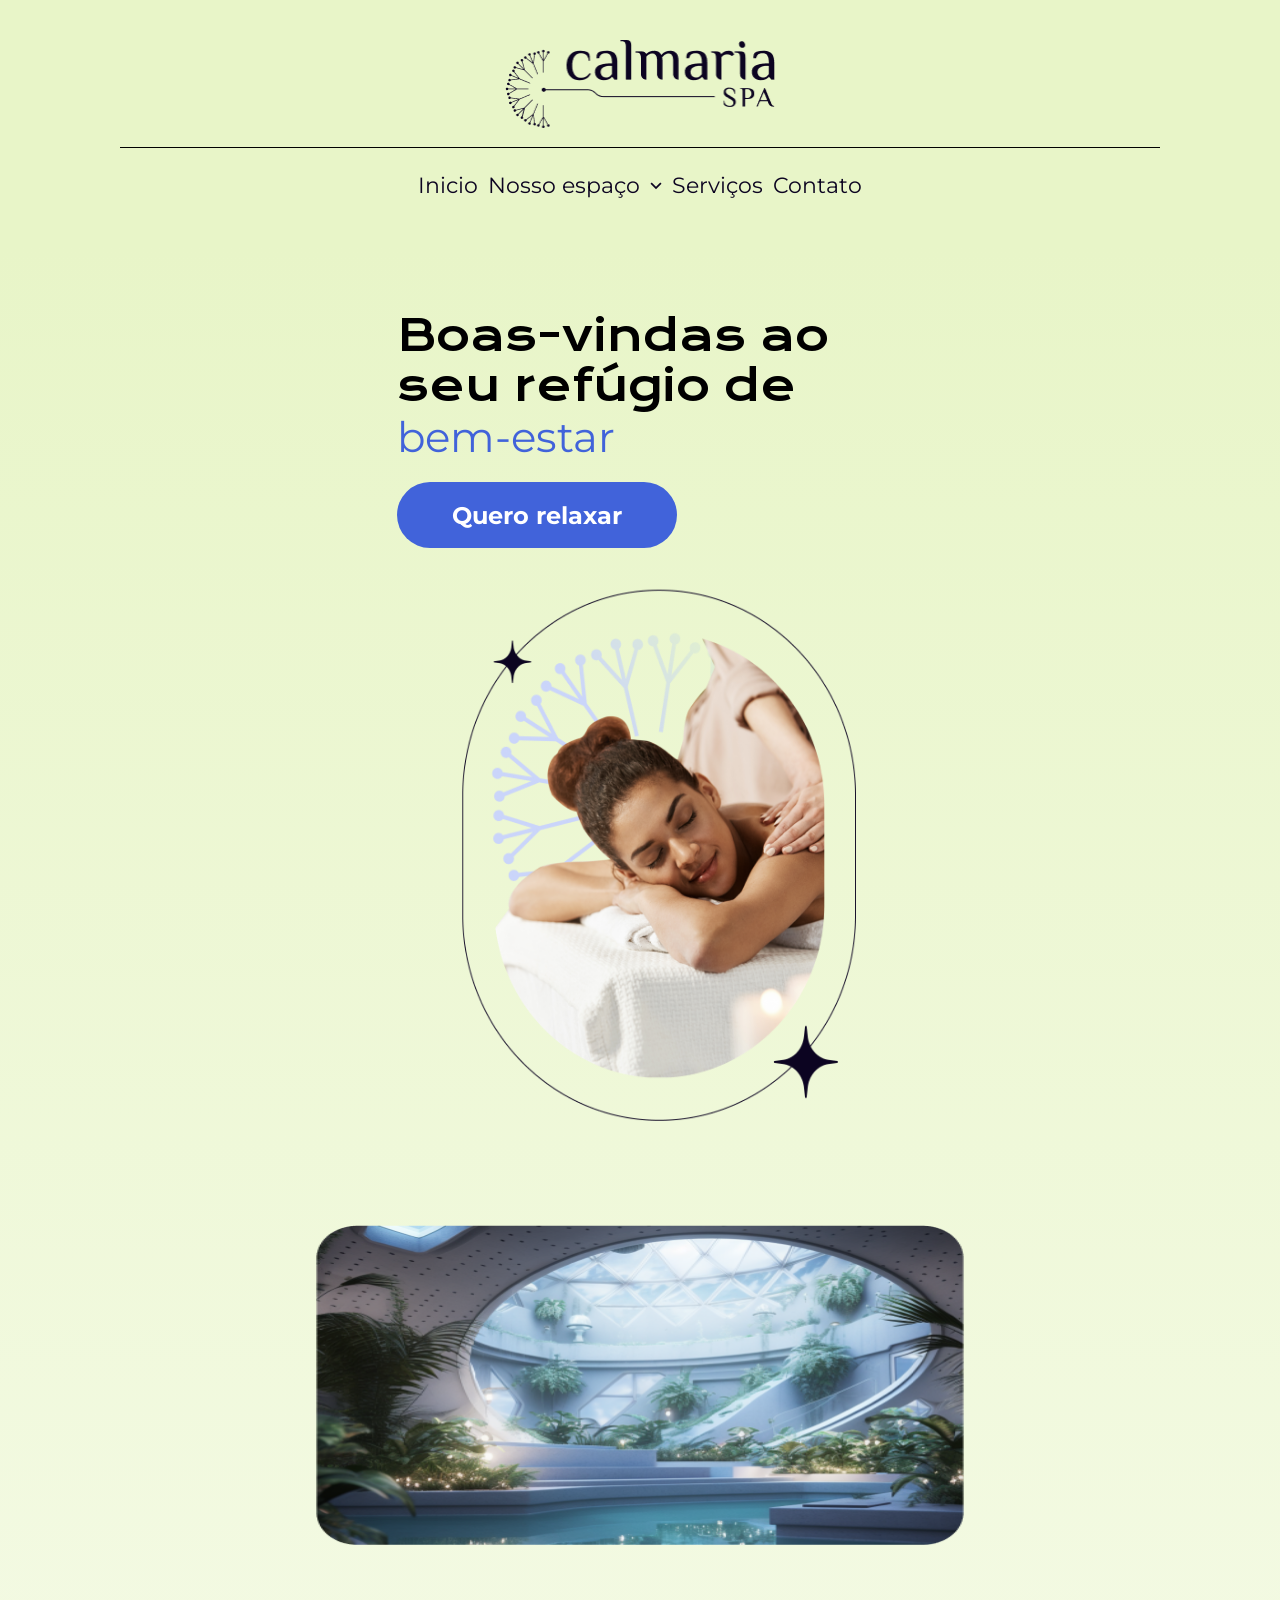
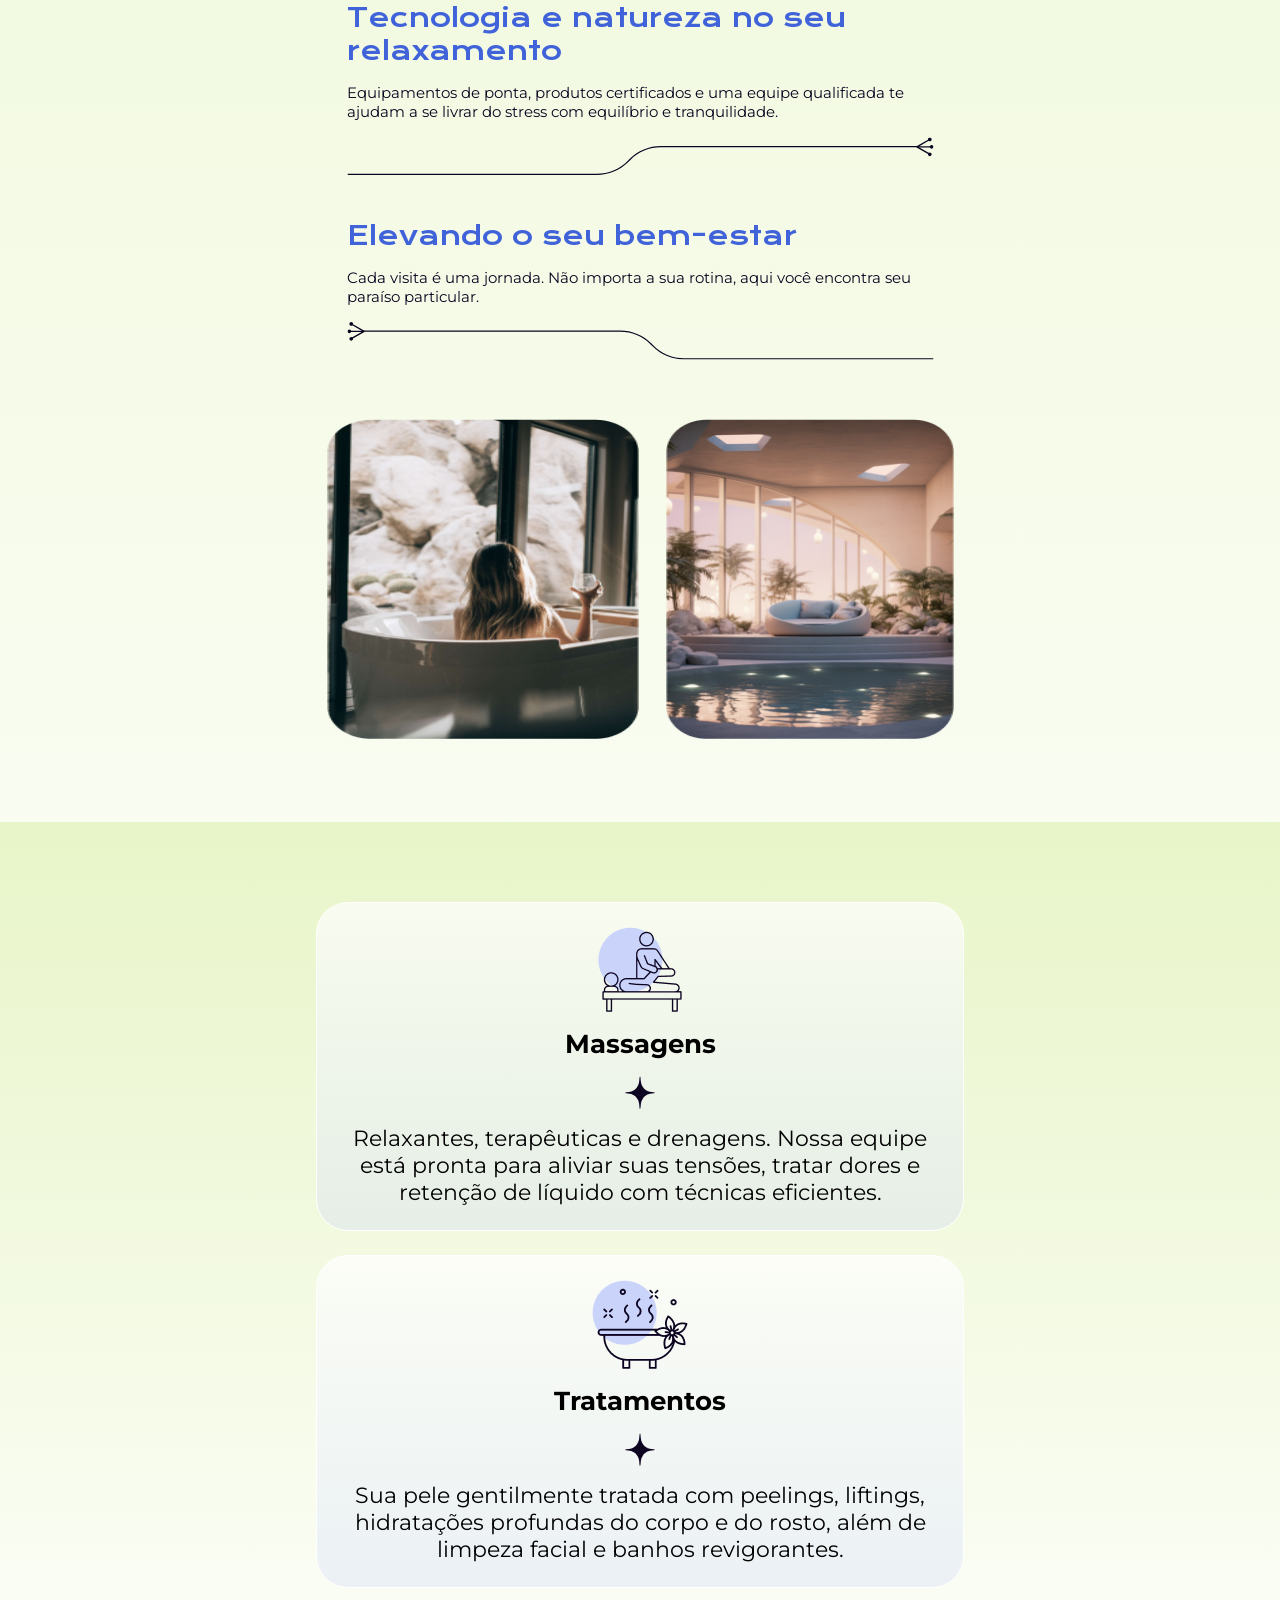
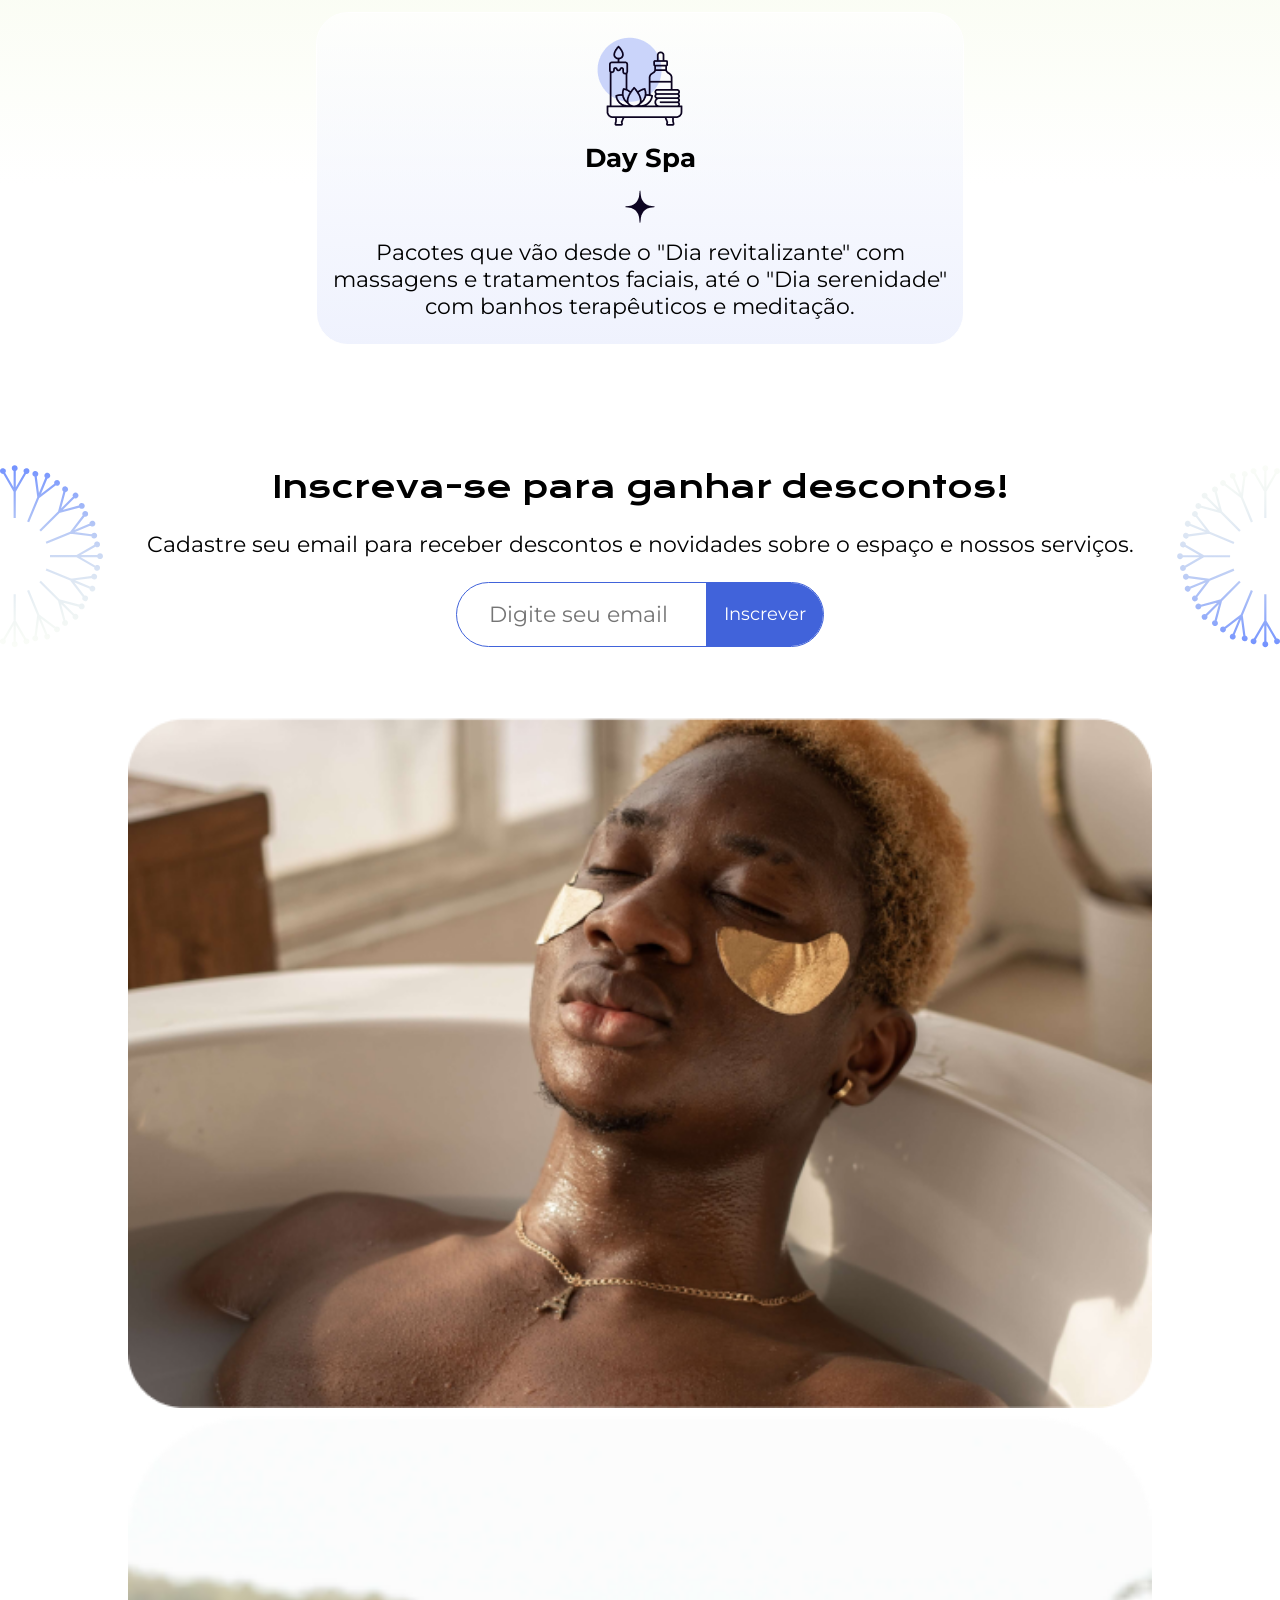
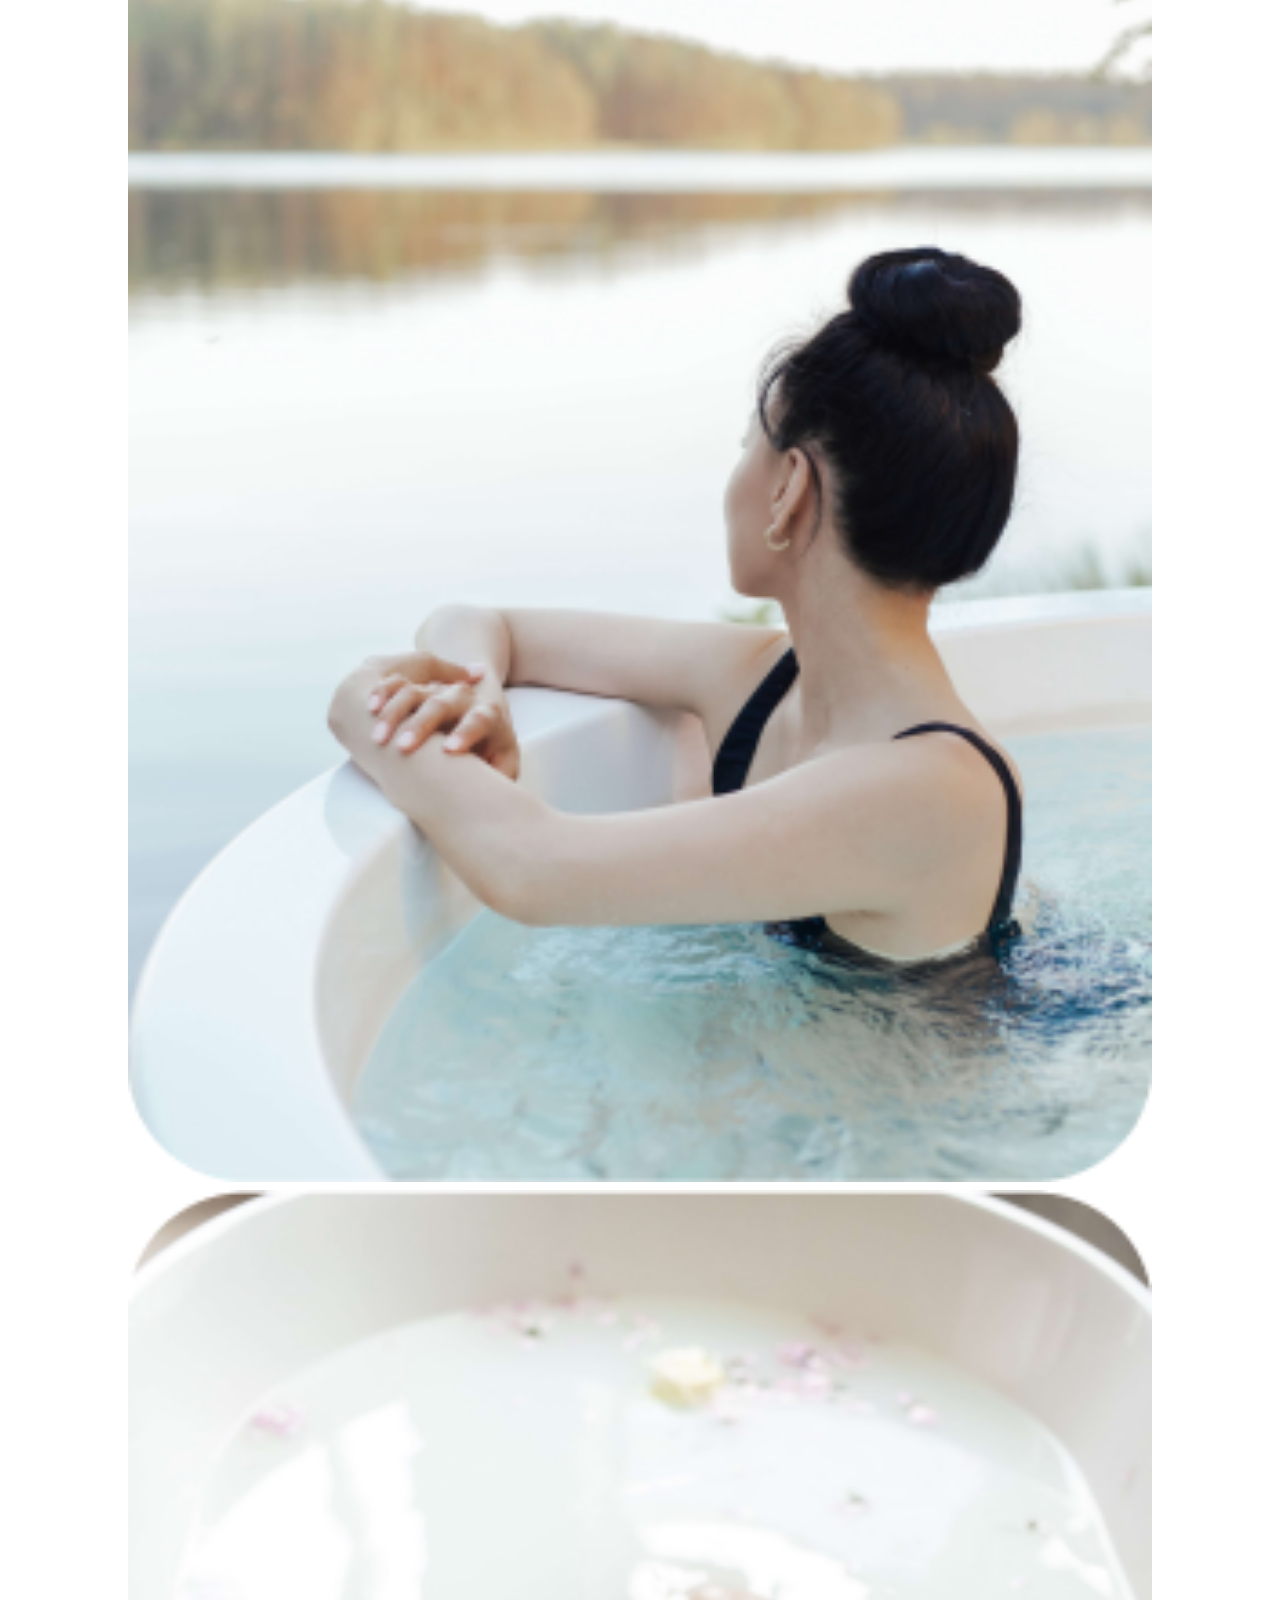
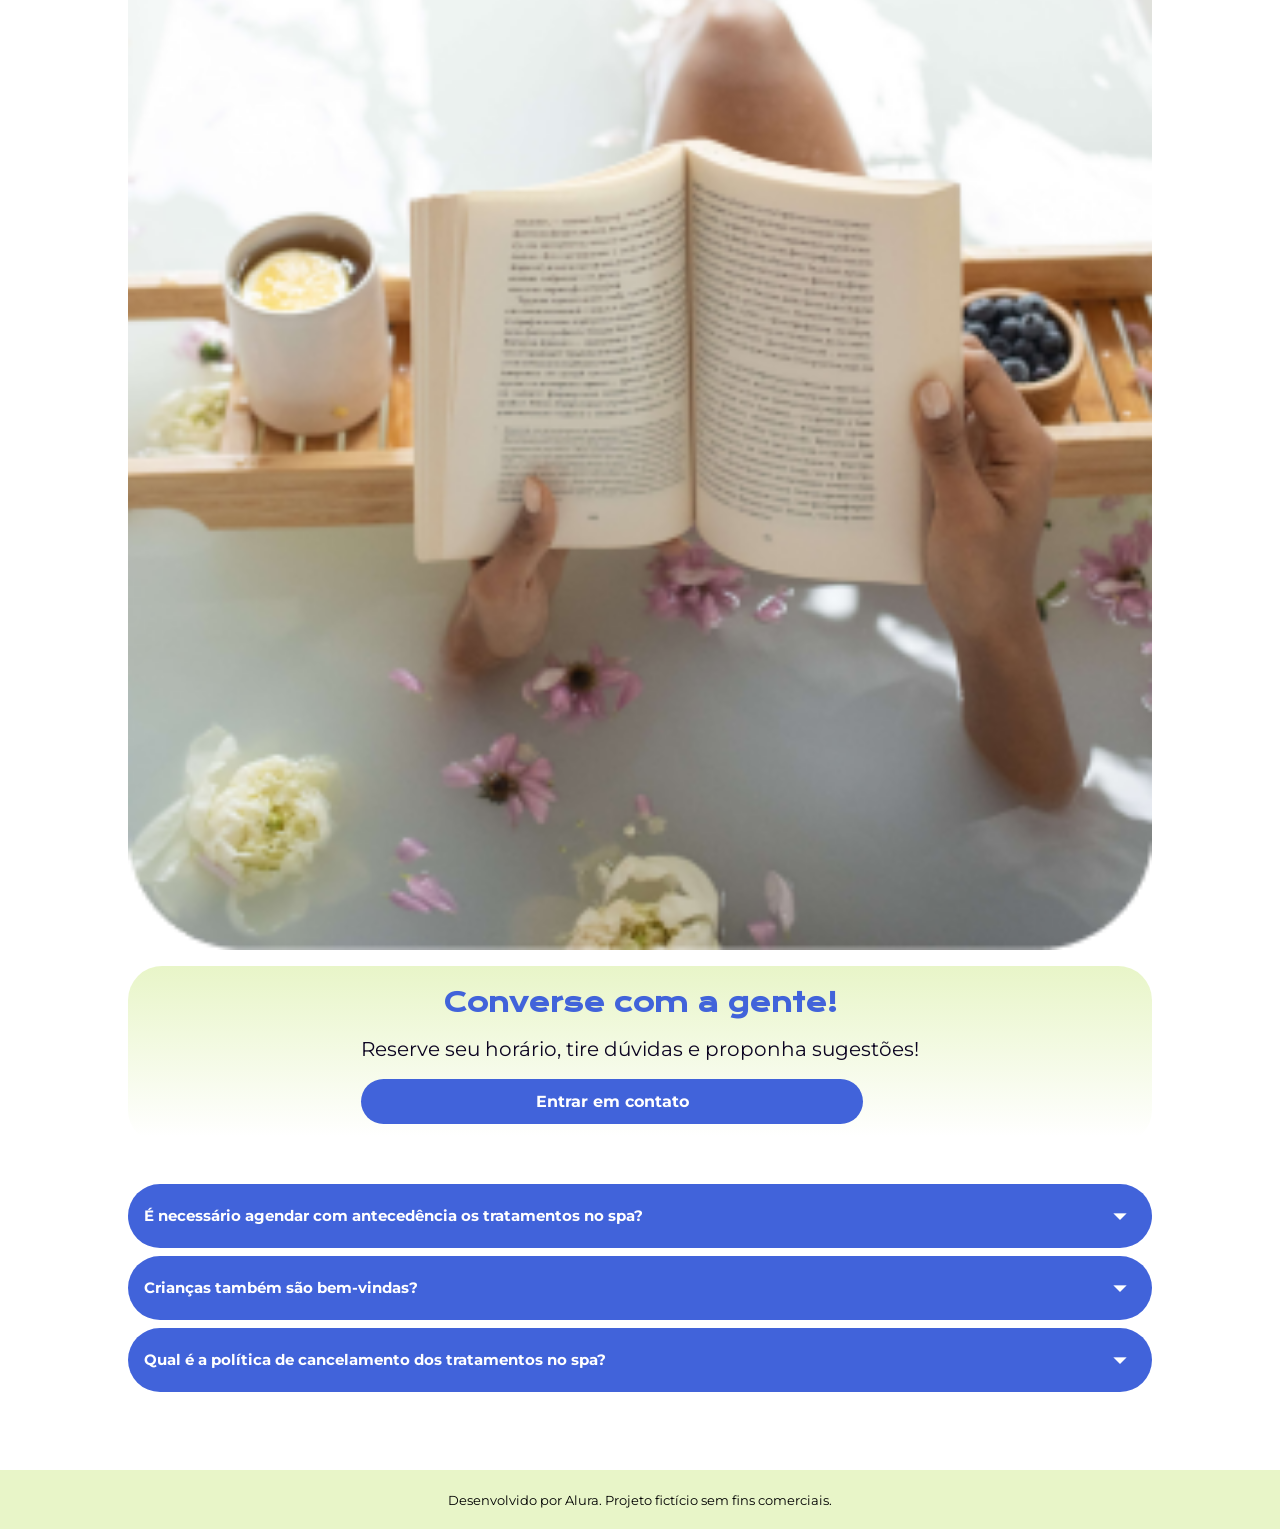
<file: 03-acessibilidade-web-manipulando-wai-aria/index.html>
<!DOCTYPE html>
<html lang="pt-br">
  <head>
    <meta charset="UTF-8" />
    <meta name="viewport" content="width=device-width, initial-scale=1.0" />
    <link rel="preconnect" href="https://fonts.googleapis.com" />
    <link rel="preconnect" href="https://fonts.gstatic.com" crossorigin />
    <link
      rel="stylesheet"
      href="https://fonts.googleapis.com/css2?family=Material+Symbols+Outlined:opsz,wght,FILL,GRAD@24,400,0,0"
    />
    <link rel="stylesheet" href="./styles/style.css" />
    <link rel="stylesheet" href="./styles/container--primeiro.css" />
    <link rel="stylesheet" href="./styles/container--secao.css" />
    <link rel="stylesheet" href="./styles/container--cards.css" />
    <link rel="stylesheet" href="./styles/container--inscricao.css" />
    <link rel="stylesheet" href="./styles//container--contato.css" />
    <link rel="shortcut icon" href="./assets/Desktop/Favicon.svg" type="image/x-icon" />
    <link
      href="https://fonts.googleapis.com/css2?family=Krona+One&family=Montserrat:wght@400;600&family=Open+Sans:wght@400;700&display=swap"
      rel="stylesheet"
    />
    <title>Calmaria Spa</title>
  </head>

  <body>
    <header class="cabecalho">
      <nav class="cabecalho__nav">
        <a href="#" aria-label="Boas vindas ao Calmaria Spa">
          <img class="cabecalho__nav--logo" src="./assets/logo.png" alt="Logo da Calmaria Spa" />
        </a>
        <span class="cabecalho__nav--line"></span>
        <ul class="cabecalho__nav--lista" aria-label="Menu principal">
          <li class="cabecalho__lista-item">
            <a href="/">Inicio</a>
          </li>
          <li class="cabecalho__lista-item">
            <!-- Adiciona aria-haspopup para indicar que este item tem um submenu -->
            <!-- Adiciona aria-expanded para indicar se o submenu está aberto ou fechado -->
            <a href="#" aria-haspopup="true" aria-expanded="false">Nosso espaço</a>
            <span class="material-symbols-outlined icone" aria-hidden="true">stat_minus_1</span>
            <!-- Submenu de primeiro nível -->
            <ul class="submenu">
              <li>
                <a href="/quem-somos.html">Nossa história</a>
              </li>
              <li><a href="#">Localização</a></li>
              <li><a href="#">Equipe</a></li>
            </ul>
          </li>
          <li class="cabecalho__lista-item">
            <a href="#">Serviços</a>
          </li>
          <li class="cabecalho__lista-item">
            <a href="#contato">Contato</a>
          </li>
        </ul>
      </nav>
    </header>

    <main class="container">
      <section class="container__primeiro">
        <div class="container__primeiro--texto">
          <h1>Boas-vindas ao seu refúgio de <span>bem-estar</span></h1>
          <button class="container__primeiro--texto-botao">Quero relaxar</button>
        </div>
        <img
          class="container__primeiro--imagem"
          src="./assets/home-image.png"
          alt="Mulher recebendo massagem deitada de bruços com a cabeça de lado sobre os braços cruzados e expressão de tranquilidade."
        />
      </section>

      <section class="container__secao">
        <article class="container__secao--conteudo">
          <img
            class="container__secao--conteudo--img1"
            src="./assets/espaco-1.png"
            alt="Piscina coberta com uma claraboia redonda, grande e rodeada com jardinagem."
          />
          <div class="container__secao--conteudo--textos">
            <h2 class="container__secao--conteudo--textos-titulo">
              Tecnologia e natureza no seu relaxamento
            </h2>
            <p class="container__secao--conteudo--textos-infos">
              Equipamentos de ponta, produtos certificados e uma equipe qualificada te ajudam a se
              livrar do stress com equilíbrio e tranquilidade.
            </p>
            <object
              aria-hidden="true"
              data="./assets/separador-direita.svg"
              type="image/svg+xml"
              tabindex="-1"
            ></object>
          </div>
        </article>
        <article class="container__secao--conteudo">
          <div class="container__secao--conteudo--textos">
            <h2 class="container__secao--conteudo--textos-titulo">Elevando o seu bem-estar</h2>
            <p class="container__secao--conteudo--textos-infos">
              Cada visita é uma jornada. Não importa a sua rotina, aqui você encontra seu paraíso
              particular.
            </p>
            <object
              aria-hidden="true"
              data="./assets/separador-esquerda.svg"
              type="image/svg+xml"
              tabindex="-1"
            ></object>
          </div>
          <div>
            <img
              class="container__secao--conteudo--img2"
              src="./assets/espaco-2.png"
              alt="Busto de uma mulher de costas em uma banheira de espumas segurando uma taça e de frente a uma porta de vidro com grandes pedras atrás."
            />
            <img
              class="container__secao--conteudo--img2"
              src="./assets/espaco-3.png"
              alt="Ambiente da Calmaria Spa com poltrona, plantas e uma piscina."
            />
          </div>
        </article>
      </section>

      <section class="container container__cards">
        <article class="container__cards--card">
          <img src="./assets/icon-massagem.png" alt="" />
          <h2 class="container__cards--card-title">Massagens</h2>
          <img src="./assets/soft-star.png" alt="" />
          <p class="container__cards--card-texto">
            Relaxantes, terapêuticas e drenagens. Nossa equipe está pronta para aliviar suas
            tensões, tratar dores e retenção de líquido com técnicas eficientes.
          </p>
        </article>
        <article class="container__cards--card">
          <img src="./assets/icon-tratamentos.png" alt="" />
          <h2 class="container__cards--card-title">Tratamentos</h2>
          <img src="./assets/soft-star.png" alt="" />
          <p class="container__cards--card-texto">
            Sua pele gentilmente tratada com peelings, liftings, hidratações profundas do corpo e do
            rosto, além de limpeza facial e banhos revigorantes.
          </p>
        </article>
        <article class="container__cards--card">
          <img src="./assets/icon-dias-especiais.png" alt="" />
          <h2 class="container__cards--card-title">Day Spa</h2>
          <img src="./assets/soft-star.png" alt="" />
          <p class="container__cards--card-texto">
            Pacotes que vão desde o "Dia revitalizante" com massagens e tratamentos faciais, até o
            "Dia serenidade" com banhos terapêuticos e meditação.
          </p>
        </article>
      </section>

      <section class="container__incricao">
        <img
          class="container__incricao--mobile"
          src="./assets/Mobile/Imagens/Mandala superior.svg"
          alt=""
        />
        <img
          class="container__incricao--tablet"
          src="./assets/Tablet/Imagens/Mandala esquerda.svg"
          alt=""
        />
        <div class="container__incricao--div">
          <h3 class="container__incricao--form-titulo">Inscreva-se para ganhar descontos!</h3>
          <p class="container__incricao--form-texto">
            Cadastre seu email para receber descontos e novidades sobre o espaço e nossos serviços.
          </p>
          <div class="container__incricao--form-input">
            <input placeholder="Digite seu email" aria-label="email" id="inscricao" type="email" />

            <button type="submit" onclick="alternarModal('ver-modal-inscrito', true)">
              Inscrever
            </button>
          </div>
        </div>
        <!-- Modal de formulário inscrito com sucesso -->
        <div
          id="ver-modal-inscrito"
          class="modal-enviado"
          role="dialog"
          aria-labelledby="cabecalho-titulo-modal-enviado"
          aria-modal="true"
        >
          <div class="conteudo-modal-enviado">
            <div class="cabecalho-modal-enviado">
              <h2 id="cabecalho-titulo-modal-enviado" class="cabecalho-titulo-modal-enviado">
                Você foi inscrito com sucesso!
              </h2>
              <img class="cabecalho-icone-modal-enviado" src="./assets/icon-enviado.png" alt="" />
              <!-- Botão para fechar a janela modal 'ver-modal-inscrito -->
              <button
                class="btn-fechar"
                onclick="alternarModal('ver-modal-inscrito', false)"
                tabindex="0"
                aria-label="Fechar formulário enviado"
              >
                Fechar
              </button>
            </div>
          </div>
        </div>

        <img
          class="container__incricao--mobile"
          src="./assets/Mobile/Imagens/Mandala Inferior.svg"
          alt=""
        />
        <img
          class="container__incricao--tablet"
          src="./assets/Tablet/Imagens/Mandala Direita.svg"
          alt=""
        />
      </section>
    </main>

    <!-- JavaScript -->
    <section id="contato" role="region" aria-label="Seção de Contato">
      <div class="imgs-contato">
        <img src="./assets/contato-img-1.png" alt="" />
        <img src="./assets/contato-img-2.png" alt="" />
        <img src="./assets/contato-img-3.png" alt="" />
      </div>

      <div class="textos">
        <h2 class="titulo">Converse com a gente!</h2>
        <p class="infos">Reserve seu horário, tire dúvidas e proponha sugestões!</p>
        <button
          class="btn-contato"
          onclick="alternarModal('ver-modal-contato', true)"
          aria-label="Clique para Entrar em contato"
        >
          Entrar em contato
        </button>
      </div>

      <!-- Modal -->
      <!-- Janela modal 'ver-modal-contato' -->
      <section
        id="ver-modal-contato"
        class="modal"
        role="dialog"
        aria-labelledby="cabecalho-titulo-modal"
        aria-modal="true"
      >
        <div class="conteudo-modal">
          <div class="cabecalho-modal">
            <h2 id="cabecalho-titulo-modal" class="cabecalho-titulo-modal">Preencha seus dados:</h2>
            <!-- Botão para fechar a janela modal 'ver-modal-contato' -->
            <button
              class="cabecalho-modal-fechar"
              onclick="alternarModal('ver-modal-contato', false)"
              aria-label="Botão para fechar o formulário"
              tabindex="0"
            >
              <span aria-hidden="true">×</span>
            </button>
          </div>

          <div class="inputs-modal">
            <p class="paragrafo-modal">
              Quer marcar horário, enviar críticas ou sugestões? Preencha os campos abaixo e deixe
              sua mensagem, que retornaremos em até 12h!
            </p>

            <label for="nome">Nome</label>
            <input
              type="text"
              name="nome"
              id="nome"
              required
              placeholder="Digite seu nome completo"
              aria-describedby="instrucoes-nome"
            />

            <label for="email">Email</label>
            <input
              type="email"
              name="email"
              id="email"
              required
              placeholder="Digite seu e-mail"
              aria-describedby="instrucoes-email"
            />

            <label for="telefone">Telefone</label>
            <input
              type="tel"
              name="telefone"
              id="telefone"
              required
              placeholder="(DDD) XXXXX-XXXX"
              aria-describedby="instrucoes-telefone"
            />

            <label for="mensagem">Mensagem</label>
            <textarea
              id="mensagem"
              name="mensagem"
              required
              placeholder="Escreva sua mensagem"
              aria-describedby="instrucoes-mensagem"
            ></textarea>

            <fieldset class="field-legend" aria-labelledby="tituloContato">
              <legend>Prefere contato por:</legend>
              <div class="inputs-modal-radio">
                <div>
                  <input
                    id="ligacao"
                    type="radio"
                    name="contato"
                    required
                    value="Ligação"
                    role="radio"
                    aria-labelledby="ligacao-label"
                  />
                  <label class="inputs-modal-label" id="ligacao-label" for="ligacao">Ligação</label>
                </div>
                <div>
                  <input
                    id="whatsapp"
                    type="radio"
                    name="contato"
                    required
                    value="Whatsapp"
                    role="radio"
                    aria-labelledby="whatsapp-label"
                  />
                  <label class="inputs-modal-label" id="whatsapp-label" for="whatsapp"
                    >WhatsApp</label
                  >
                </div>
                <div>
                  <input
                    id="email-contato"
                    type="radio"
                    name="contato"
                    required
                    value="Email"
                    role="radio"
                    aria-labelledby="email-contato-label"
                  />
                  <label class="inputs-modal-label" id="email-contato-label" for="email-contato"
                    >Email</label
                  >
                </div>
              </div>
            </fieldset>
          </div>

          <div class="rodape-modal">
            <!-- Botão para fechar a janela modal 'ver-modal-contato' -->
            <button
              class="btn-enviar"
              onclick="alternarModal('ver-modal-contato', false), alternarModal('ver-modal-enviado', true)"
              tabindex="0"
            >
              Enviar
            </button>
          </div>
        </div>
      </section>

      <!-- Modal de formulário enviado contato -->
      <section
        id="ver-modal-enviado"
        class="modal-enviado"
        role="dialog"
        aria-labelledby="cabecalho-titulo-modal-enviado"
        aria-modal="true"
      >
        <div class="conteudo-modal-enviado">
          <div class="cabecalho-modal-enviado">
            <h2 id="cabecalho-titulo-modal-enviado" class="cabecalho-titulo-modal-enviado">
              Mensagem enviada com sucesso!
            </h2>
            <img class="cabecalho-icone-modal-enviado" src="./assets/icon-enviado.png" alt="" />
            <!-- Botão para fechar a janela modal 'ver-modal-enviado' contato-->
            <button
              class="btn-fechar"
              onclick="alternarModal('ver-modal-enviado', false)"
              tabindex="0"
              aria-label="Fechar formulário enviado"
            >
              Fechar
            </button>
          </div>
        </div>
      </section>

      <!-- Acordeao -->
      <div class="acordeao">
        <div class="acordeao-item" id="item1">
          <button class="botao-acordeao" aria-expanded="false">
            É necessário agendar com antecedência os tratamentos no spa?
            <span class="material-symbols-outlined icone" aria-hidden="true">
              arrow_drop_down
            </span>
          </button>
          <div class="conteudo-acordeao" aria-hidden="true">
            <div>
              <p>
                Recomendamos agendar com antecedência para garantir horário, mas estamos abertos a
                atendimentos de última hora, sujeitos à disponibilidade de agenda.
              </p>
            </div>
          </div>
        </div>
        <div class="acordeao-item" id="item2">
          <button class="botao-acordeao" aria-expanded="false">
            Crianças também são bem-vindas?
            <span class="material-symbols-outlined icone" aria-hidden="true">
              arrow_drop_down
            </span>
          </button>
          <div class="conteudo-acordeao" aria-hidden="true">
            <div>
              <p>
                Embora a maioria dos tratamentos seja projetada para adultos, oferecemos opções
                adaptadas para crianças em alguns serviços. Certifique-se de verificar nossa oferta
                específica para os pequenos.
              </p>
            </div>
          </div>
        </div>
        <div class="acordeao-item" id="item3">
          <button class="botao-acordeao" aria-expanded="false">
            Qual é a política de cancelamento dos tratamentos no spa?
            <span class="material-symbols-outlined icone" aria-hidden="true">
              arrow_drop_down
            </span>
          </button>
          <div class="conteudo-acordeao" aria-hidden="true">
            <div>
              <p>
                Pedimos que nos avise com pelo menos 24 horas de antecedência para cancelamentos.
                Isso nos permite ajustar nossa programação e oferecer aos outros clientes a
                oportunidade de agendar nesse horário.
              </p>
            </div>
          </div>
        </div>
      </div>
    </section>

    <footer aria-hidden="true">
      <small>Desenvolvido por Alura. Projeto fictício sem fins comerciais.</small>
    </footer>
  </body>

  <script type="text/javascript" src="main.js"></script>
</html>
</file>
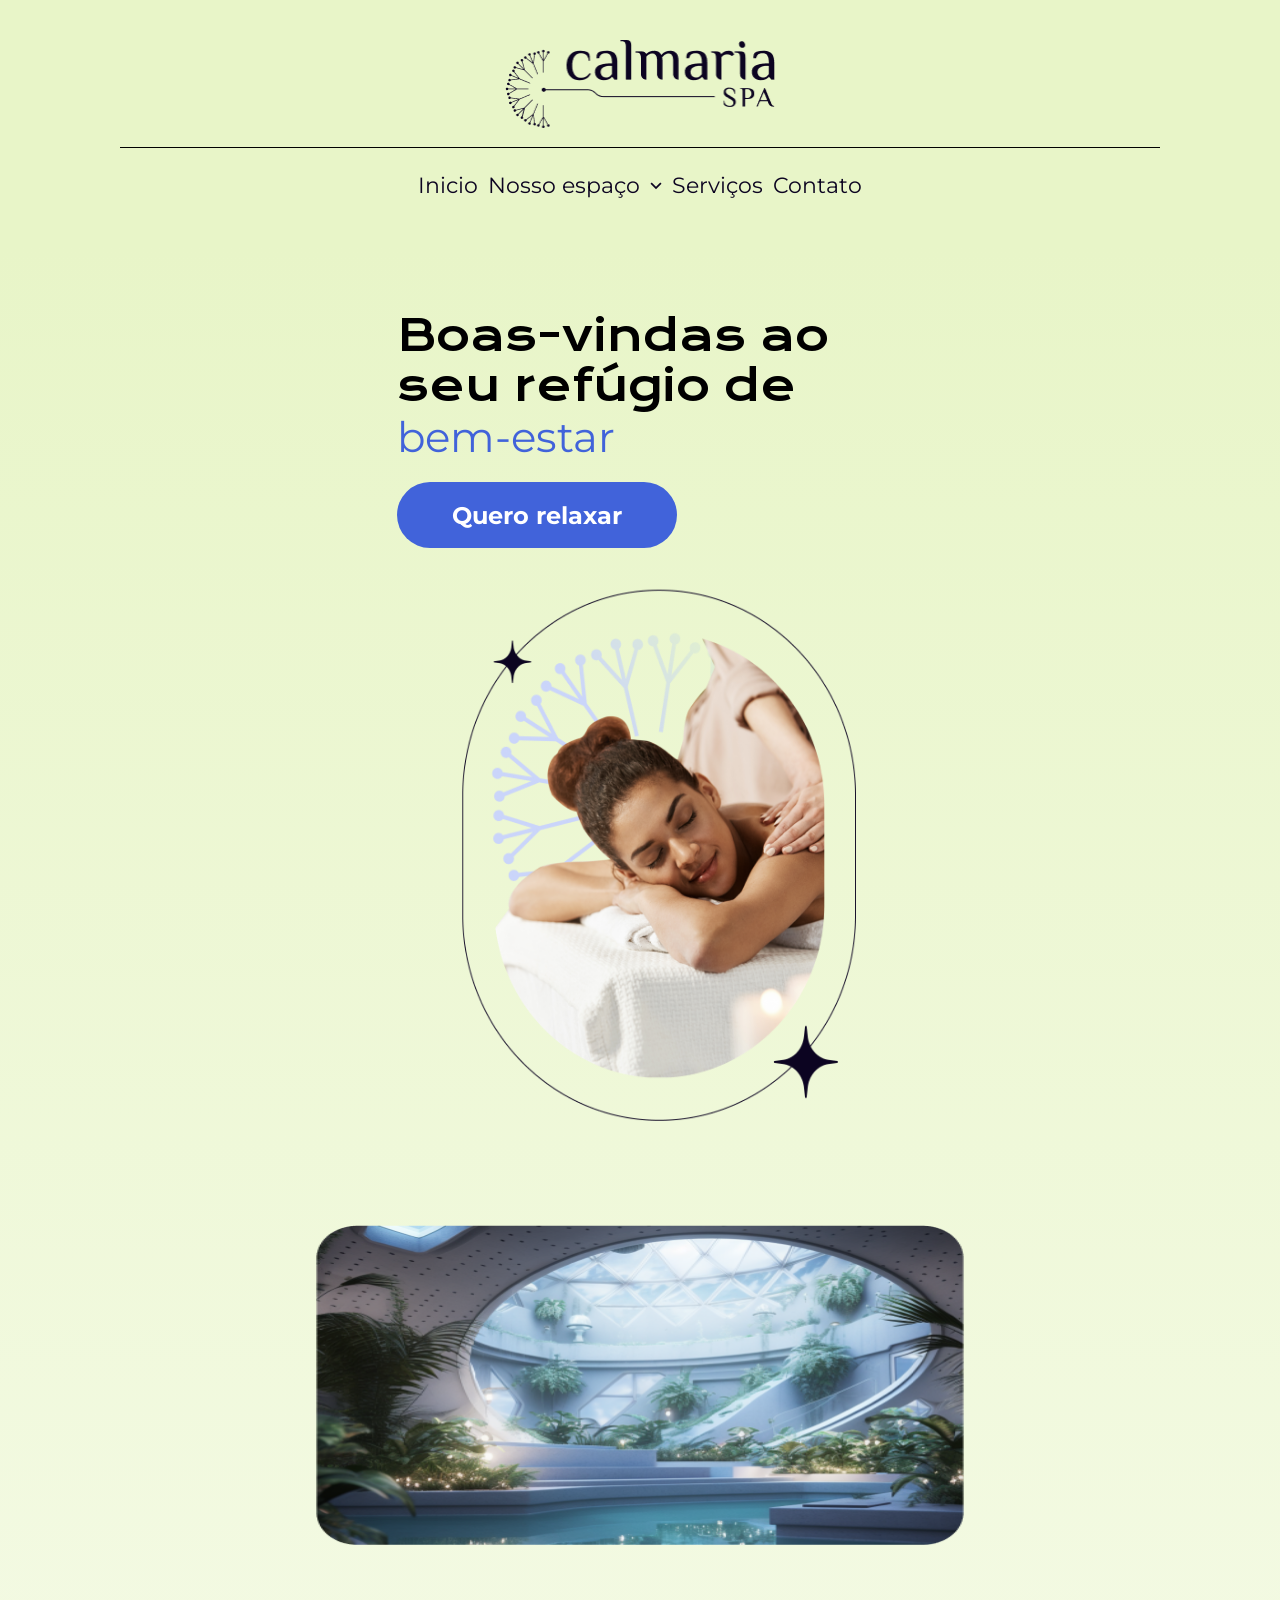
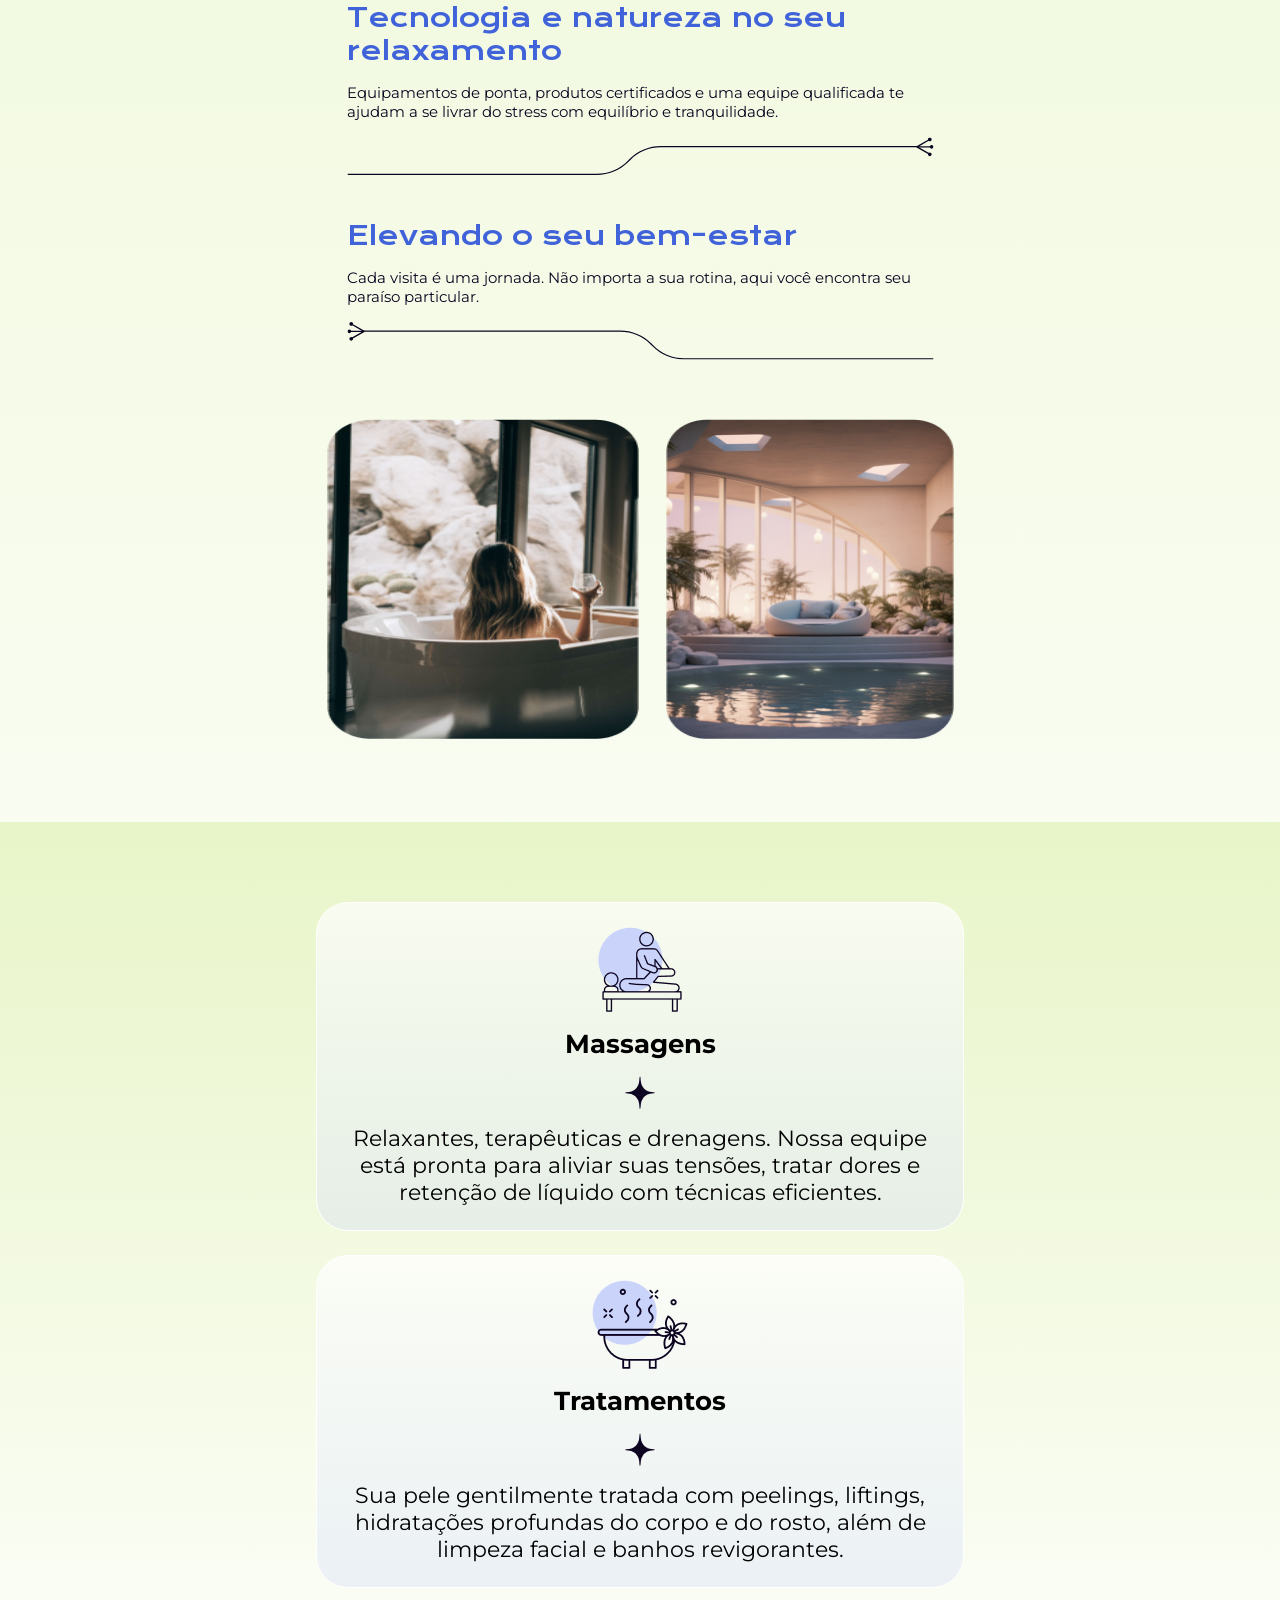
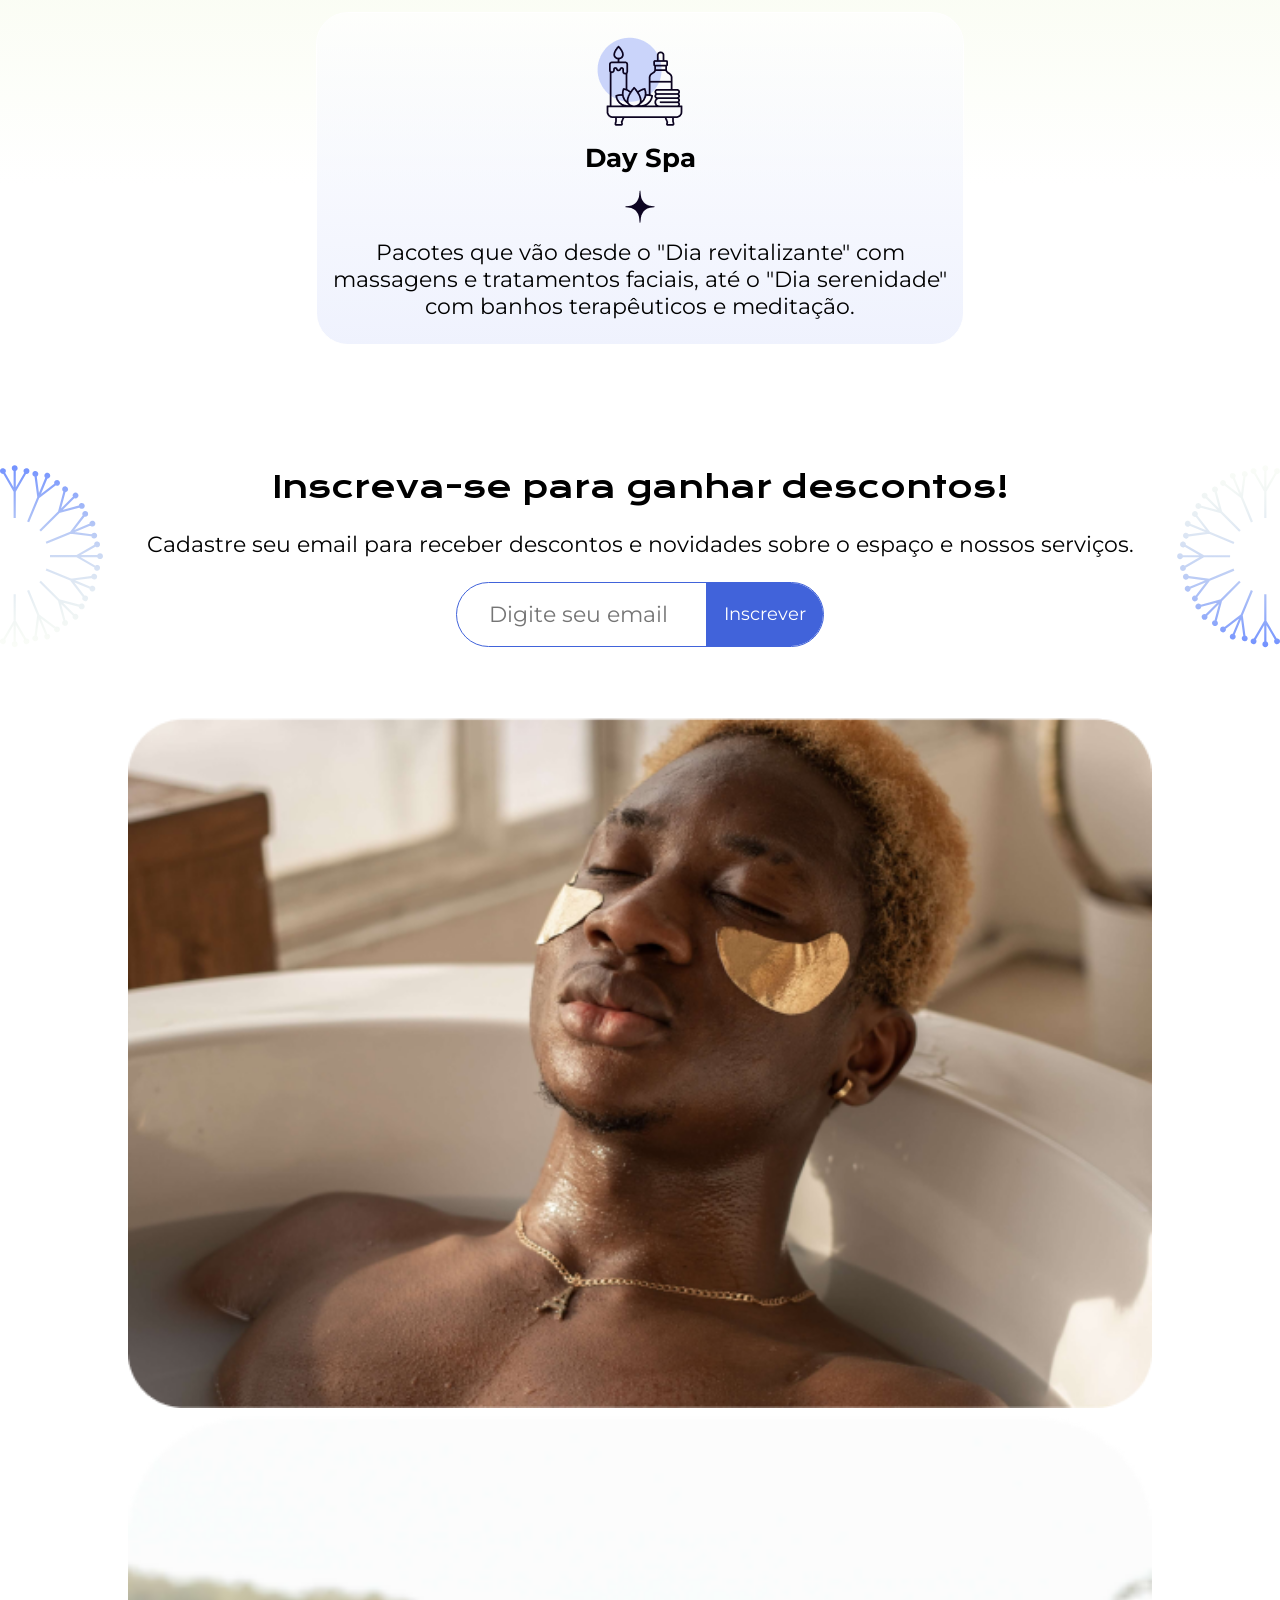
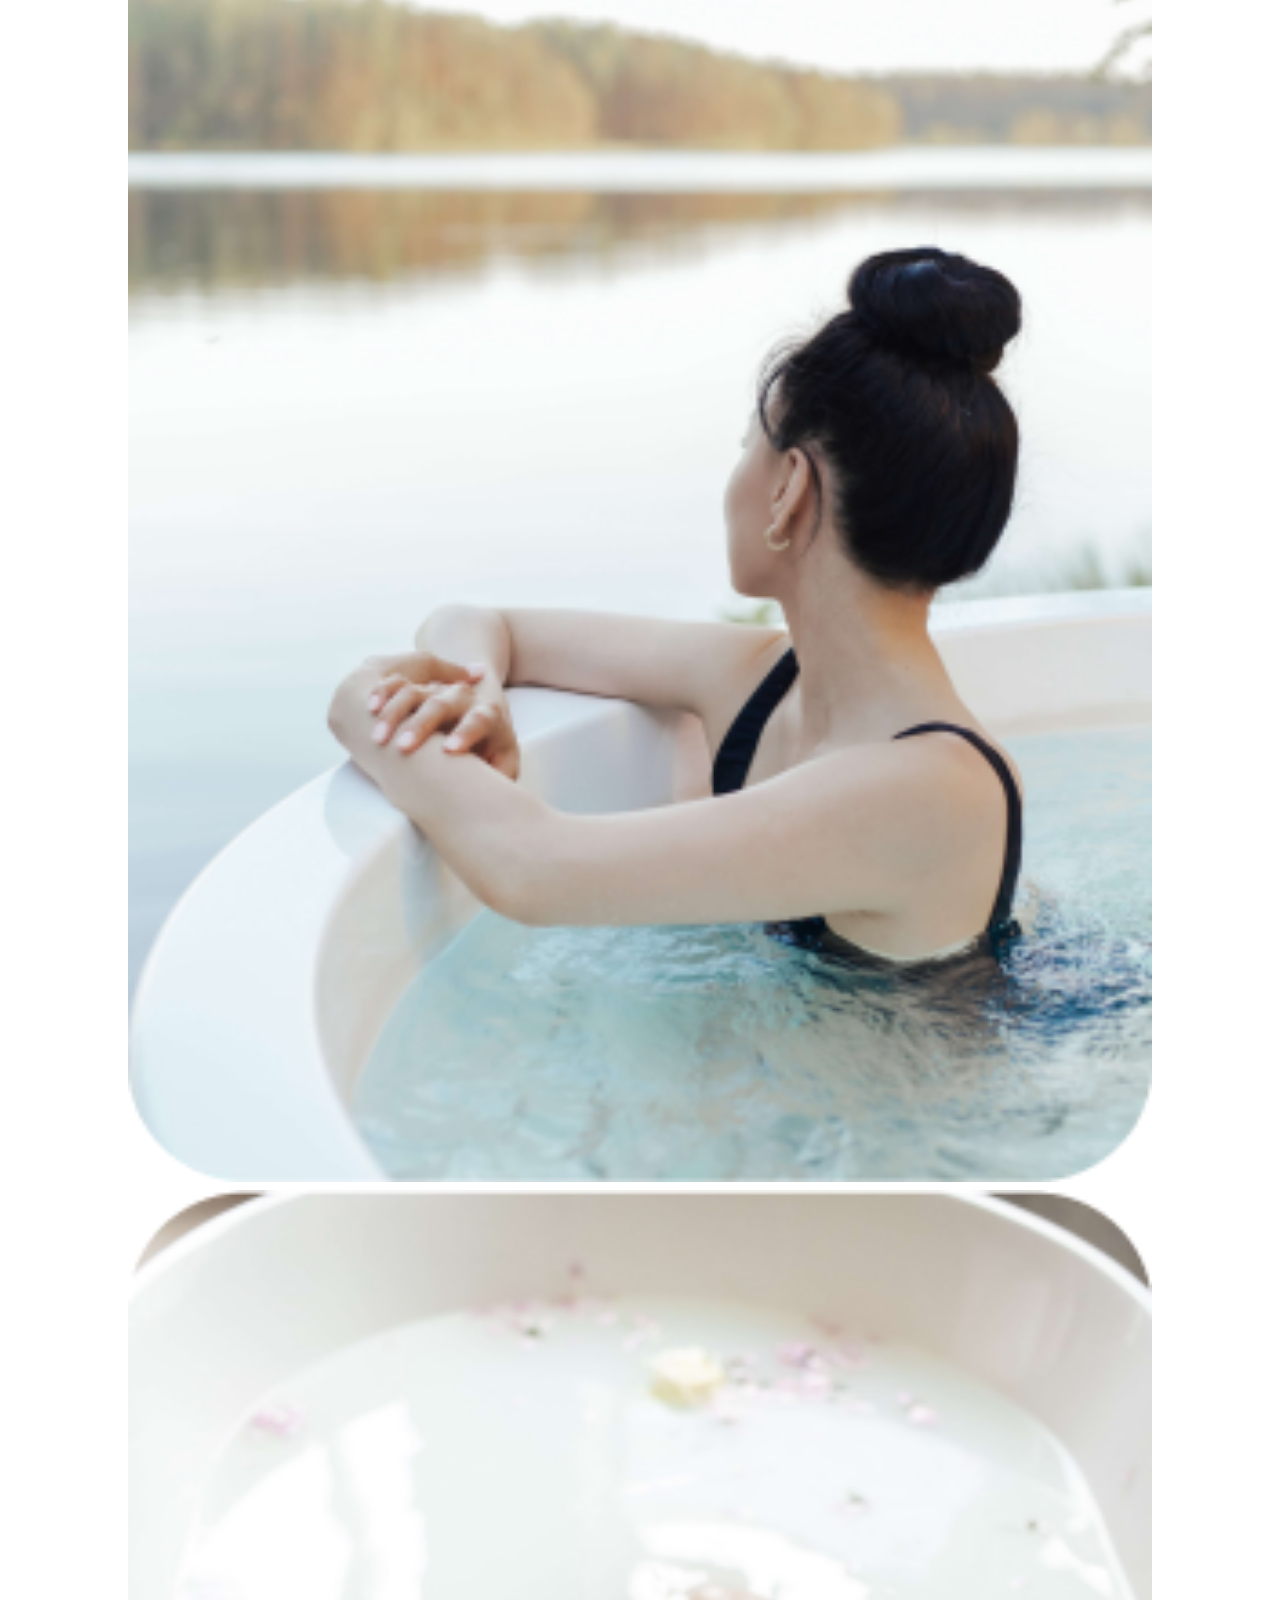
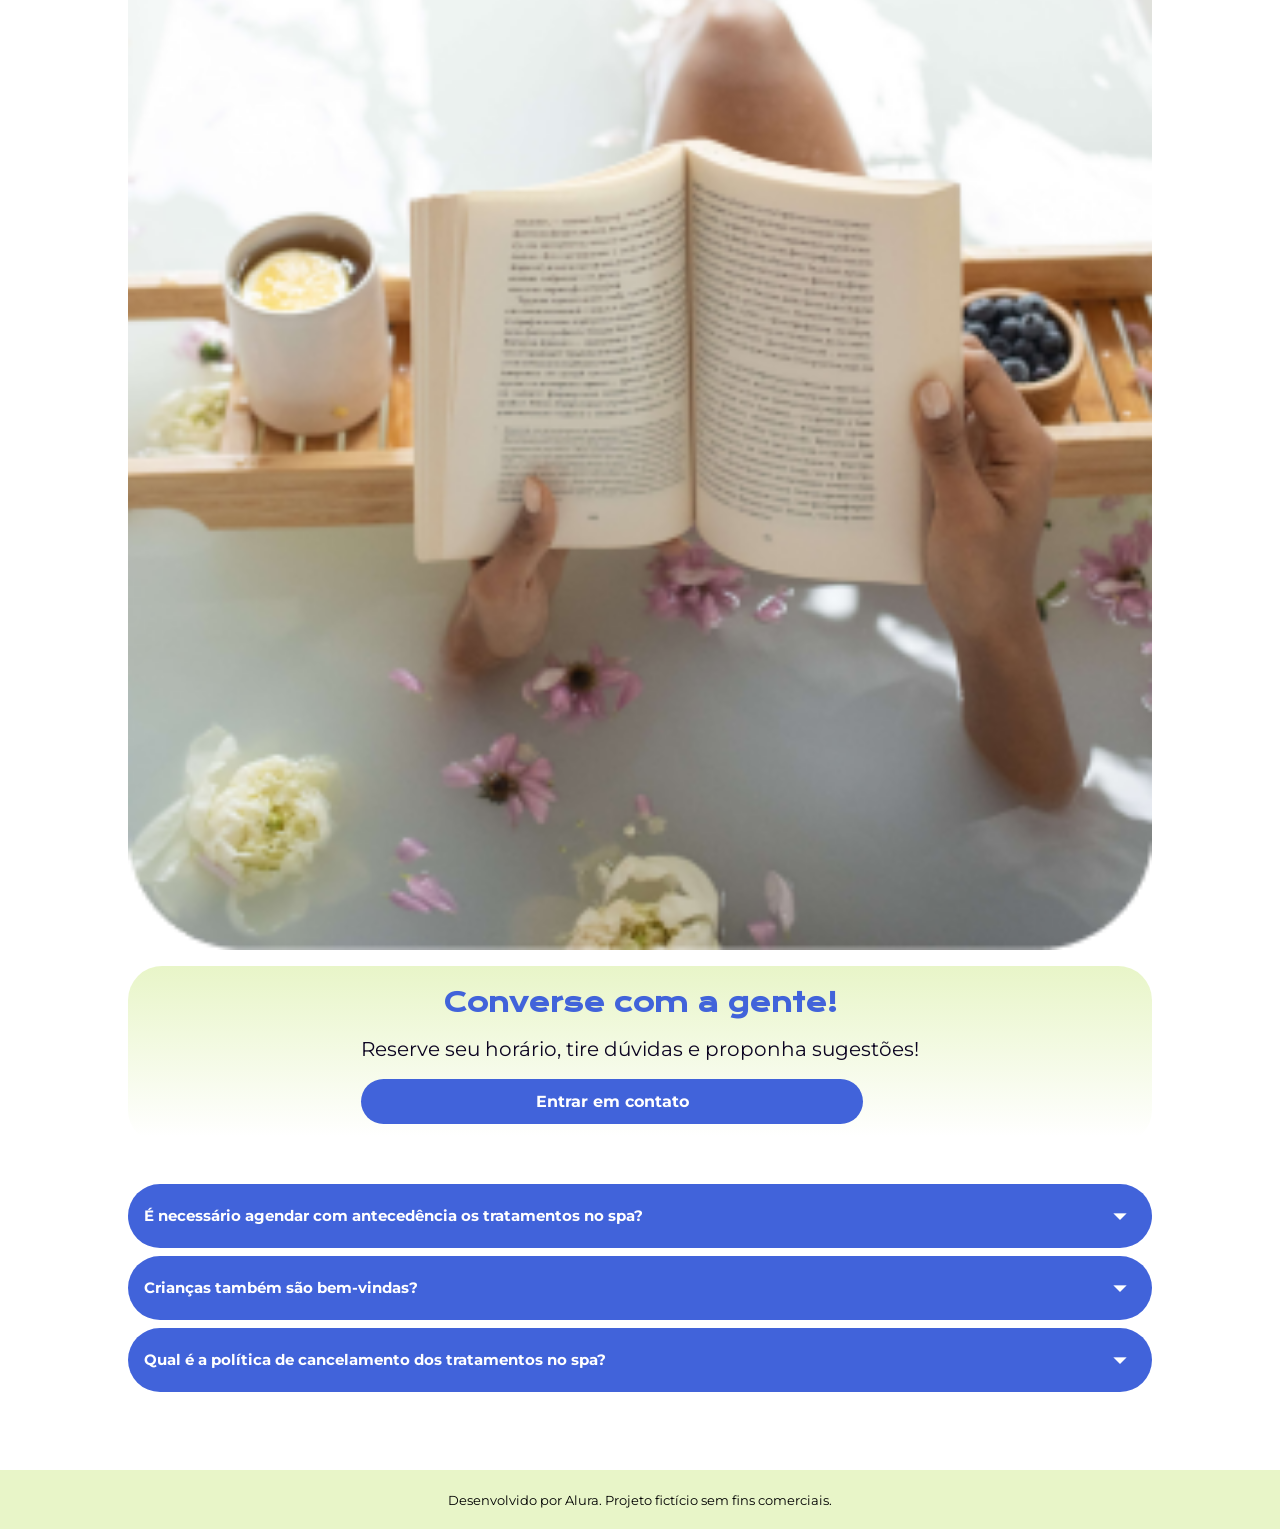
<file: 03-manipulando-WAI-ARIA-e-elementos-interativos/index.html>
<!DOCTYPE html>
<html lang="pt-br">

<head>
  <meta charset="UTF-8" />
  <meta name="viewport" content="width=device-width, initial-scale=1.0" />
  <link rel="preconnect" href="https://fonts.googleapis.com" />
  <link rel="preconnect" href="https://fonts.gstatic.com" crossorigin />
  <link rel="stylesheet"
    href="https://fonts.googleapis.com/css2?family=Material+Symbols+Outlined:opsz,wght,FILL,GRAD@24,400,0,0" />
  <link rel="stylesheet" href="./styles/style.css" />
  <link rel="stylesheet" href="./styles/container--primeiro.css" />
  <link rel="stylesheet" href="./styles/container--secao.css" />
  <link rel="stylesheet" href="./styles/container--cards.css" />
  <link rel="stylesheet" href="./styles/container--inscricao.css" />
  <link rel="stylesheet" href="./styles//container--contato.css" />
  <link rel="shortcut icon" href="./assets/Desktop/Favicon.svg" type="image/x-icon" />
  <link
    href="https://fonts.googleapis.com/css2?family=Krona+One&family=Montserrat:wght@400;600&family=Open+Sans:wght@400;700&display=swap"
    rel="stylesheet">
  <title>Calmaria Spa</title>
</head>

<body>
  <header class="cabecalho">
    <nav class="cabecalho__nav">
      <a href="#" aria-label="Boas vindas ao Calmaria Spa">
        <img class="cabecalho__nav--logo" src="./assets/logo.png" alt="Logo da Calmaria Spa" />
      </a>
      <span class="cabecalho__nav--line"></span>
      <ul class="cabecalho__nav--lista" aria-label="Menu principal">
        <li class="cabecalho__lista-item">
          <a href="/">Inicio</a>
        </li>
        <li class="cabecalho__lista-item">
          <!-- Adiciona aria-haspopup para indicar que este item tem um submenu -->
          <!-- Adiciona aria-expanded para indicar se o submenu está aberto ou fechado -->
          <a href="#" aria-haspopup="true" aria-expanded="false">Nosso espaço</a>
          <span class="material-symbols-outlined icone" aria-hidden="true">stat_minus_1</span>
          <!-- Submenu de primeiro nível -->
          <ul class="submenu">
            <li>
              <a href="/quem-somos.html">Nossa história</a>
            </li>
            <li><a href="#">Localização</a></li>
            <li><a href="#">Equipe</a></li>
          </ul>
        </li>
        <li class="cabecalho__lista-item">
          <a href="#">Serviços</a>
        </li>
        <li class="cabecalho__lista-item">
          <a href="#contato">Contato</a>
        </li>
      </ul>
    </nav>
  </header>

  <main class="container">
    <section class="container__primeiro">
      <div class="container__primeiro--texto">
        <h1>Boas-vindas ao seu refúgio de <span>bem-estar</span></h1>
        <button class="container__primeiro--texto-botao">Quero relaxar</button>
      </div>
      <img class="container__primeiro--imagem" src="./assets/home-image.png"
        alt="Mulher recebendo massagem deitada de bruços com a cabeça de lado sobre os braços cruzados e expressão de tranquilidade.">
    </section>

    <section class="container__secao">
      <article class="container__secao--conteudo">
        <img class="container__secao--conteudo--img1" src="./assets/espaco-1.png"
          alt="Piscina coberta com uma claraboia redonda, grande e rodeada com jardinagem.">
        <div class="container__secao--conteudo--textos">
          <h2 class="container__secao--conteudo--textos-titulo">Tecnologia e natureza no seu relaxamento</h2>
          <p class="container__secao--conteudo--textos-infos">Equipamentos de ponta, produtos certificados e
            uma equipe qualificada te ajudam a se livrar do stress com equilíbrio e tranquilidade. </p>
          <object aria-hidden="true" data="./assets/separador-direita.svg" type="image/svg+xml" tabindex="-1"></object>
        </div>
      </article>
      <article class="container__secao--conteudo">
        <div class="container__secao--conteudo--textos">
          <h2 class="container__secao--conteudo--textos-titulo">Elevando o seu bem-estar</h2>
          <p class="container__secao--conteudo--textos-infos">Cada visita é uma jornada. Não importa a sua
            rotina, aqui você encontra seu paraíso particular.</p>
          <object aria-hidden="true" data="./assets/separador-esquerda.svg" type="image/svg+xml" tabindex="-1"></object>
        </div>
        <div>
          <img class="container__secao--conteudo--img2" src="./assets/espaco-2.png"
            alt="Busto de uma mulher de costas em uma banheira de espumas segurando uma taça e de frente a uma porta de vidro com grandes pedras atrás.">
          <img class="container__secao--conteudo--img2" src="./assets/espaco-3.png"
            alt="Ambiente da Calmaria Spa com poltrona, plantas e uma piscina.">
        </div>
      </article>
    </section>

    <section class="container container__cards">
      <article class="container__cards--card">
        <img src="./assets/icon-massagem.png" alt="">
        <h2 class="container__cards--card-title">Massagens</h2>
        <img src="./assets/soft-star.png" alt="">
        <p class="container__cards--card-texto">Relaxantes, terapêuticas e drenagens. Nossa equipe está pronta
          para aliviar suas tensões, tratar dores e retenção de líquido com técnicas eficientes.</p>
      </article>
      <article class="container__cards--card">
        <img src="./assets/icon-tratamentos.png" alt="">
        <h2 class="container__cards--card-title">Tratamentos</h2>
        <img src="./assets/soft-star.png" alt="">
        <p class="container__cards--card-texto">Sua pele gentilmente tratada com peelings, liftings, hidratações
          profundas do corpo e do rosto, além de limpeza facial e banhos revigorantes.</p>
      </article>
      <article class="container__cards--card">
        <img src="./assets/icon-dias-especiais.png" alt="">
        <h2 class="container__cards--card-title">Day Spa</h2>
        <img src="./assets/soft-star.png" alt="">
        <p class="container__cards--card-texto">Pacotes que vão desde o "Dia revitalizante" com massagens e
          tratamentos faciais, até o "Dia serenidade" com banhos terapêuticos e meditação.</p>
      </article>
    </section>

    <section class="container__incricao">
      <img class="container__incricao--mobile" src="./assets/Mobile/Imagens/Mandala superior.svg" alt="" />
      <img class="container__incricao--tablet" src="./assets/Tablet/Imagens/Mandala esquerda.svg" alt="" />
      <div class="container__incricao--div">
        <h3 class="container__incricao--form-titulo">
          Inscreva-se para ganhar descontos!
        </h3>
        <p class="container__incricao--form-texto">
          Cadastre seu email para receber descontos e novidades sobre o espaço
          e nossos serviços.
        </p>
        <div class="container__incricao--form-input">
          <input placeholder="Digite seu email" aria-label="email" id="inscricao" type="email">

          <button type="submit" onclick="alternarModal('ver-modal-inscrito', true)">
            Inscrever
          </button>
        </div>
      </div>
      <!-- Modal de formulário inscrito com sucesso -->
      <div id="ver-modal-inscrito" class="modal-enviado" role="dialog" aria-labelledby="cabecalho-titulo-modal-enviado"
        aria-modal="true">
        <div class="conteudo-modal-enviado">
          <div class="cabecalho-modal-enviado">
            <h2 id="cabecalho-titulo-modal-enviado" class="cabecalho-titulo-modal-enviado">
              Você foi inscrito com sucesso!
            </h2>
            <img class="cabecalho-icone-modal-enviado" src="./assets/icon-enviado.png" alt="" />
            <!-- Botão para fechar a janela modal 'ver-modal-inscrito -->
            <button class="btn-fechar" onclick="alternarModal('ver-modal-inscrito', false)" tabindex="0"
              aria-label="Fechar formulário enviado">
              Fechar
            </button>
          </div>
        </div>
      </div>

      <img class="container__incricao--mobile" src="./assets/Mobile/Imagens/Mandala Inferior.svg" alt="" />
      <img class="container__incricao--tablet" src="./assets/Tablet/Imagens/Mandala Direita.svg" alt="" />
    </section>
  </main>

  <!-- JavaScript -->
  <section id="contato" role="region" aria-label="Seção de Contato">
    <div class="imgs-contato">
      <img src="./assets/contato-img-1.png" alt="" />
      <img src="./assets/contato-img-2.png" alt="" />
      <img src="./assets/contato-img-3.png" alt="" />
    </div>

    <div class="textos">
      <h2 class="titulo">Converse com a gente!</h2>
      <p class="infos">
        Reserve seu horário, tire dúvidas e proponha sugestões!
      </p>
      <button class="btn-contato" onclick="alternarModal('ver-modal-contato', true)"
        aria-label="Clique para Entrar em contato">
        Entrar em contato
    </div>

    <!-- Modal -->
    <!-- Janela modal 'ver-modal-contato' -->
    <section id="ver-modal-contato" class="modal" role="dialog" aria-labelledby="cabecalho-titulo-modal"
      aria-modal="true">
      <div class="conteudo-modal">
        <div class="cabecalho-modal">
          <h2 id="cabecalho-titulo-modal" class="cabecalho-titulo-modal">
            Preencha seus dados:
          </h2>
          <!-- Botão para fechar a janela modal 'ver-modal-contato' -->
          <button class="cabecalho-modal-fechar" onclick="alternarModal('ver-modal-contato', false)"
            aria-label="Botão para fechar o formulário" tabindex="0">
            <span aria-hidden="true">×</span>
          </button>
        </div>

        <div class="inputs-modal">
          <p class="paragrafo-modal">
            Quer marcar horário, enviar críticas ou sugestões? Preencha os
            campos abaixo e deixe sua mensagem, que retornaremos em até 12h!
          </p>

          <label for="nome">Nome</label>
          <input type="text" name="nome" id="nome" required placeholder="Digite seu nome completo"
            aria-describedby="instrucoes-nome" />

          <label for="email">Email</label>
          <input type="email" name="email" id="email" required placeholder="Digite seu e-mail"
            aria-describedby="instrucoes-email" />

          <label for="telefone">Telefone</label>
          <input type="tel" name="telefone" id="telefone" required placeholder="(DDD) XXXXX-XXXX"
            aria-describedby="instrucoes-telefone" />

          <label for="mensagem">Mensagem</label>
          <textarea id="mensagem" name="mensagem" required placeholder="Escreva sua mensagem"
            aria-describedby="instrucoes-mensagem"></textarea>

          <fieldset class="field-legend" aria-labelledby="tituloContato">
            <legend>Prefere contato por:</legend>
            <div class="inputs-modal-radio">
              <div>
                <input id="ligacao" type="radio" name="contato" required value="Ligação" role="radio"
                  aria-labelledby="ligacao-label" />
                <label class="inputs-modal-label" id="ligacao-label" for="ligacao">Ligação</label>
              </div>
              <div>
                <input id="whatsapp" type="radio" name="contato" required value="Whatsapp" role="radio"
                  aria-labelledby="whatsapp-label" />
                <label class="inputs-modal-label" id="whatsapp-label" for="whatsapp">WhatsApp</label>
              </div>
              <div>
                <input id="email-contato" type="radio" name="contato" required value="Email" role="radio"
                  aria-labelledby="email-contato-label" />
                <label class="inputs-modal-label" id="email-contato-label" for="email-contato">Email</label>
              </div>
            </div>
          </fieldset>
        </div>

        <div class="rodape-modal">
          <!-- Botão para fechar a janela modal 'ver-modal-contato' -->
          <button class="btn-enviar"
            onclick="alternarModal('ver-modal-contato', false), alternarModal('ver-modal-enviado', true)" tabindex="0">
            Enviar
          </button>
        </div>
      </div>
    </section>

    <!-- Modal de formulário enviado contato -->
    <section id="ver-modal-enviado" class="modal-enviado" role="dialog" aria-labelledby="cabecalho-titulo-modal-enviado"
      aria-modal="true">
      <div class="conteudo-modal-enviado">
        <div class="cabecalho-modal-enviado">
          <h2 id="cabecalho-titulo-modal-enviado" class="cabecalho-titulo-modal-enviado">
            Mensagem enviada com sucesso!
          </h2>
          <img class="cabecalho-icone-modal-enviado" src="./assets/icon-enviado.png" alt="" />
          <!-- Botão para fechar a janela modal 'ver-modal-enviado' contato-->
          <button class="btn-fechar" onclick="alternarModal('ver-modal-enviado', false)" tabindex="0"
            aria-label="Fechar formulário enviado">
            Fechar
          </button>
        </div>
      </div>
    </section>

    <!-- Acordeao -->
    <div class="acordeao">
      <div class="acordeao-item" id="item1">
        <button class="botao-acordeao" aria-expanded="false">
          É necessário agendar com antecedência os tratamentos no spa?
          <span class="material-symbols-outlined icone" aria-hidden="true">
            arrow_drop_down
          </span>
        </button>
        <div class="conteudo-acordeao" aria-hidden="true">
          <div>
            <p>
              Recomendamos agendar com antecedência para garantir horário, mas
              estamos abertos a atendimentos de última hora, sujeitos à
              disponibilidade de agenda.
            </p>
          </div>
        </div>
      </div>
      <div class="acordeao-item" id="item2">
        <button class="botao-acordeao" aria-expanded="false">
          Crianças também são bem-vindas?
          <span class="material-symbols-outlined icone" aria-hidden="true">
            arrow_drop_down
          </span>
        </button>
        <div class="conteudo-acordeao" aria-hidden="true">
          <div>
            <p>
              Embora a maioria dos tratamentos seja projetada para adultos,
              oferecemos opções adaptadas para crianças em alguns serviços.
              Certifique-se de verificar nossa oferta específica para os
              pequenos.
            </p>
          </div>
        </div>
      </div>
      <div class="acordeao-item" id="item3">
        <button class="botao-acordeao" aria-expanded="false">
          Qual é a política de cancelamento dos tratamentos no spa?
          <span class="material-symbols-outlined icone" aria-hidden="true">
            arrow_drop_down
          </span>
        </button>
        <div class="conteudo-acordeao" aria-hidden="true">
          <div>
            <p>
              Pedimos que nos avise com pelo menos 24 horas de antecedência
              para cancelamentos. Isso nos permite ajustar nossa programação e
              oferecer aos outros clientes a oportunidade de agendar nesse
              horário.
            </p>
          </div>
        </div>
      </div>
    </div>
  </section>

  <footer aria-hidden="true">
    <small>Desenvolvido por Alura. Projeto fictício sem fins comerciais.</small>
  </footer>
  <script type="text/javascript" src="main.js"></script>
</body>

</html>
</file>
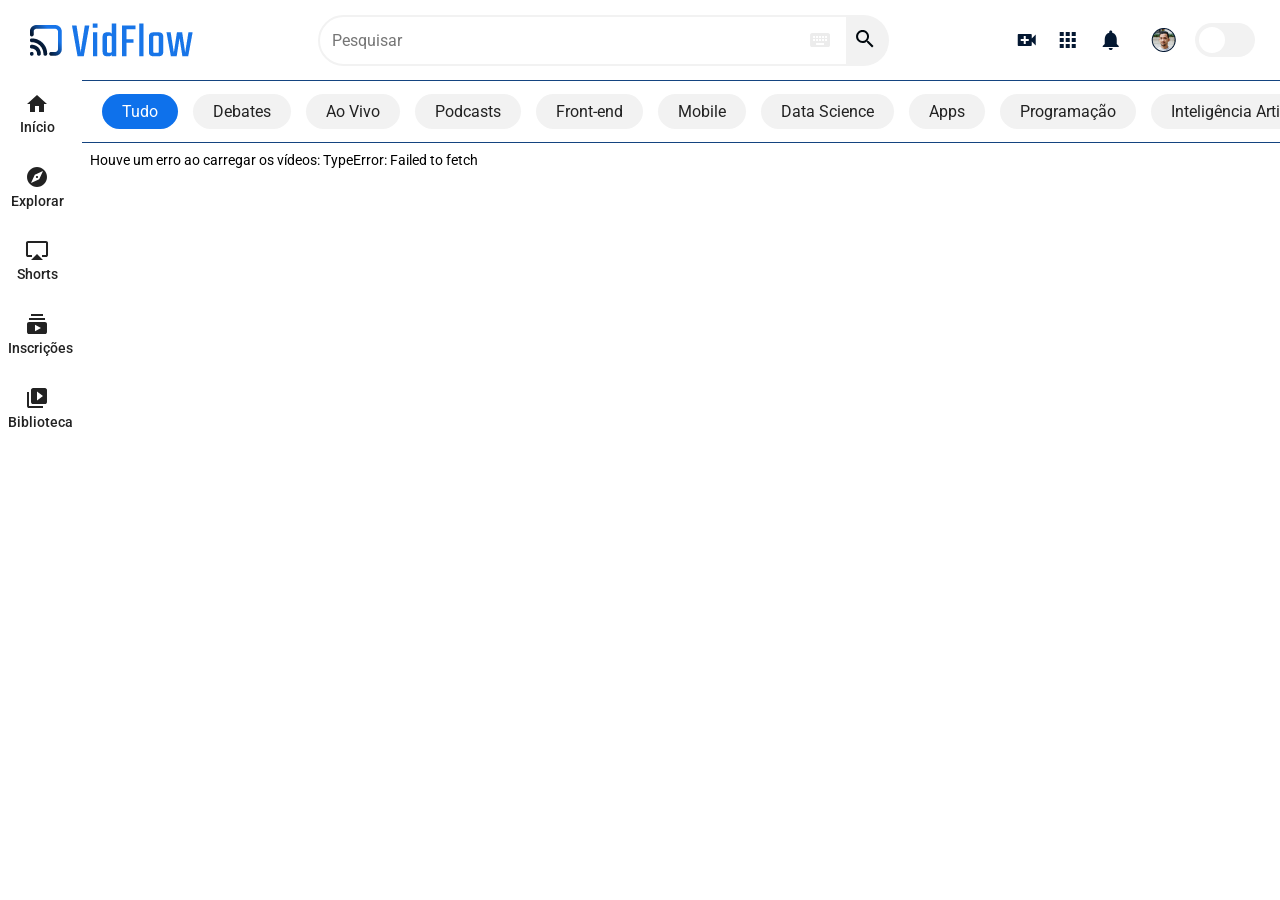
<file: 04-avaliando-e-melhorando-um-projeto-com-o-NVDA/index.html>
<!DOCTYPE html>
<html lang="pt-br">

<head>
    <meta charset="UTF-8">
    <meta name="viewport" content="width=device-width, initial-scale=1.0">
    <link href="https://fonts.googleapis.com/css2?family=Roboto:wght@400;500;700&display=swap" rel="stylesheet" />
    <link rel="stylesheet" href="./css/reset.css">
    <link rel="stylesheet" href="./css/estilos.css">
    <link rel="stylesheet" href="./css/flexbox.css">
    <title>VidFlow</title>
    <link rel="shortcut icon" href="./img/Favicon.png" type="image/x-icon">
</head>

<body>
    <header>
        <h1 class="visualmente-escondido">Vidflow</h1>

        <div class="cabecalho__container">
            <a href="/" class="logo__item">
                <img src="./img/modo_claro/vidflow-logo-light-mode.png" alt="Página inicial do VidFlow">
            </a>

            <div class="cabecalho__pesquisar__item">
                <form role="search" class="form__pesquisa">
                    <input aria-label="Pesquisar vídeos" type="search" class="pesquisar__input" placeholder="Pesquisar">

                    <img src="./img/modo_claro/menu_superior/keyboard.svg" alt="" class="pesquisar__input-teclado">
                    
                    <button class="pesquisar__btn">
                        <img src="./img/modo_claro/menu_superior/search.svg" alt="ícone de lupa">
                    </button>
                </form>
            </div>

            <div class="secao-links-e-botao-switch">
                <ul aria-label="Links do cabeçalho" class="cabecalho__links">
                    <li>
                        <a aria-label="Criar vídeo" title="Criar vídeo" href="#" class="cabecalho__videos"></a>
                    </li>
    
                    <li>
                        <a aria-label="Aplicativos" title="Aplicativos" href="#" class="cabecalho__apps"></a>
                    </li>
    
                    <li>
                        <a aria-label="Notificações" title="Notificações" href="#" class="cabecalho__notificacoes"></a>
                    </li>
    
                    <li>
                        <a aria-label="Perfil de usuário" title="Perfil de usuário" href="#" class="cabecalho__avatar"></a>
                    </li>
                </ul>
    
                <label aria-label="Alternar modo escuro" title="Alternar modo escuro" class="cabecalho__switch">
                    <input type="checkbox" class="cabecalho__switch-input">
                    <span class="cabecalho__switch-slider"></span>
                </label>
            </div>
        </div>
    </header>


    <!-- Menu lateral -->

    <div class="menu__container-wrapper">
        <aside class="menu__container">
            <section aria-label="Links principais" class="menu__secao">
                <ul class="menu__lista menu__links-principais">
                    <li>
                        <a class="menu__itens" href="#">
                            <i class="icone__inicio"></i>
                            <span>Início</span>
                        </a>
                    </li>

                    <li>
                        <a class="menu__itens" href="#">
                            <i class="icone__explorar"></i>
                            <span>Explorar</span>
                        </a>
                    </li>

                    <li>
                        <a class="menu__itens" href="#">
                            <i class="icone__shorts"></i>
                            <span>Shorts</span>
                        </a>
                    </li>

                    <li>
                        <a class="menu__itens" href="#">
                            <i class="icone__inscricoes"></i>
                            <span>Inscrições</span>
                        </a>
                    </li>

                    <li>
                        <a class="menu__itens" href="#">
                            <i class="icone__biblioteca"></i>
                            <span>Biblioteca</span>
                        </a>
                    </li>
                </ul>
            </section>

            <section aria-label="Links para vídeos guardados na conta" class="menu__secao">
                <ul class="menu__lista">
                    <li>
                        <a class="menu__itens" href="#">
                            <i class="icone__historico"></i>
                            <span>Histórico</span>
                        </a>
                    </li>

                    <li>
                        <a class="menu__itens" href="#">
                            <i class="icone__relogio"></i>
                            <span>Assistir mais tarde</span>
                        </a>
                    </li>

                    <li>
                        <a class="menu__itens" href="#">
                            <i class="icone__like"></i>
                            <span>Marcados com like</span>
                        </a>
                    </li>
                </ul>
            </section>

            <section aria-labelledby="texto-inscricoes" class="menu__secao">
                <span id="texto-inscricoes" class="menu__secao-titulo">Inscrições</span>

                <ul id="menu__canais" class="menu__lista">
                    <li class="menu__canal">
                        <a class="menu__itens" href="#">
                            <i class="icone__alura"></i>
                            <span>Alura</span>
                        </a>
                    </li>

                    <li class="menu__canal">
                        <a class="menu__itens" href="#">
                            <i class="icone__gaveta"></i>
                            <span>Gaveta</span>
                        </a>
                    </li>

                    <li class="menu__canal">
                        <a class="menu__itens" href="#">
                            <i class="icone__ballerini"></i>
                            <span>Rafaella Ballerini</span>
                        </a>
                    </li>

                    <li class="menu__canal">
                        <a class="menu__itens" href="#">
                            <i class="icone__iamarino"></i>
                            <span>Atila Iamarino</span>
                        </a>
                    </li>

                    <li class="menu__canal">
                        <a class="menu__itens" href="#">
                            <i class="icone__souto"></i>
                            <span>Mario Souto</span>
                        </a>
                    </li>

                    <li class="menu__canal escondido">
                        <a class="menu__itens" href="#">
                            <i class="icone__nerd"></i>
                            <span>Jovem Nerd</span>
                        </a>
                    </li>

                    <li class="menu__canal escondido">
                        <a class="menu__itens" href="#">
                            <i class="icone__deschamps"></i>
                            <span>Felipe Deschamps</span>
                        </a>
                    </li>
                </ul>

                <button aria-expanded="false" aria-controls="menu__canais" class="menu__itens menu__botao-expandir-canais">
                    <i class="icone__mostrar"></i>
                    <span class="texto-colapsar-canais">Mostrar mais 2</span>
                </button>
            </section>

            <section aria-labelledby="titulo-mais-da-pagina" class="menu__secao">
                <span id="titulo-mais-da-pagina" class="menu__secao-titulo">
                    Mais da página
                </span>

                <ul class="menu__lista">
                    <li class="premium">
                        <a class="menu__itens" href="#">
                            <i class="icone__videos"></i>
                            <span>Vídeo Premium</span></a>
                    </li>

                    <li class="filmes">
                        <a class="menu__itens" href="#">
                            <i class="icone__filmes"></i>
                            <span>Filmes</span></a>
                    </li>

                    <li class="jogos">
                        <a class="menu__itens" href="#">
                            <i class="icone__jogos"></i>
                            <span>Jogos</span></a>
                    </li>
                </ul>
            </section>
        </aside>
    </div>

    <main>
        <h2 class="visualmente-escondido">Seção de vídeos</h2>

        <div role="tablist" class="superior__secao__container">
            <button id="botao-tudo" role="tab" tabindex="0" aria-controls="painel-videos" aria-selected="true" name="Tudo" class="botao-categoria selecionado">
                Tudo
            </button>

            <button id="botao-debates" role="tab" tabindex="-1" aria-controls="painel-videos" aria-selected="false" name="Debates" class="botao-categoria">
                Debates
            </button>

            <button id="botao-ao-vivo" role="tab" tabindex="-1" aria-controls="painel-videos" aria-selected="false" name="Ao Vivo" class="botao-categoria">
                Ao Vivo
            </button>

            <button id="botao-podcasts" role="tab" tabindex="-1" aria-controls="painel-videos" aria-selected="false" name="Podcasts" class="botao-categoria">
                Podcasts
            </button>

            <button id="botao-front-end" role="tab" tabindex="-1" aria-controls="painel-videos" aria-selected="false" name="Front-end" class="botao-categoria">
                Front-end
            </button>

            <button id="botao-mobile" role="tab" tabindex="-1" aria-controls="painel-videos" aria-selected="false" name="Mobile" class="botao-categoria">
                Mobile
            </button>

            <button id="botao-data-science" role="tab" tabindex="-1" aria-controls="painel-videos" aria-selected="false" name="Data Science" class="botao-categoria">
                Data Science
            </button>

            <button id="botao-apps" role="tab" tabindex="-1" aria-controls="painel-videos" aria-selected="false" name="Apps" class="botao-categoria">
                Apps
            </button>

            <button id="botao-programacao" role="tab" tabindex="-1" aria-controls="painel-videos" aria-selected="false" name="Programação" class="botao-categoria">
                Programação
            </button>

            <button id="botao-inteligencia-artificial" role="tab" tabindex="-1" aria-controls="painel-videos" aria-selected="false" name="Inteligência Artificial" class="botao-categoria">
                Inteligência Artificial
            </button>
            <button id="botao-inovacao" role="tab" tabindex="-1" aria-controls="painel-videos" aria-selected="false" name="Inovação" class="botao-categoria">
                Inovação
            </button>
        </div>

        <div id="painel-videos" role="tabpanel" aria-labelledby="botao-tudo">
            <ul class="videos__container">

            </ul>
        </div>
    </main>

    <script src="script.js" type="module"></script>
</body>

</html>
</file>
<file: 03-acessibilidade-web-manipulando-wai-aria/styles/style.css>
:root {
  --fonte: "Montserrat", "Krona One", "Open Sans", sans-serif;
  --gradiente: linear-gradient(180deg, #e8f5c8 0%, rgb(255, 255, 255) 80%);
  --gradiente-card: linear-gradient(
    180deg,
    rgba(255, 255, 255, 0.7) 0%,
    rgba(202, 212, 250, 0.3) 100%
  );
  --verde-claro: #e8f5c8;
  --azul-escuro: #4163da;
  --lilas-claro: #85a0ff;
  --lilas: #cad4fa;
  --lilas-escuro: #0c0421;
  --cinza-claro: #efefef;
  font-size: 62.5%;
}

* {
  padding: 0;
  margin: 0;
  box-sizing: border-box;
  font-family: var(--fonte);
}

html {
  scroll-behavior: smooth;
  *:focus {
    outline-offset: 3px;
  }
}

ul {
  list-style: none;
  padding: 0;
  margin: 0;
}

body {
  font-family: var(--fonte);
}

/* Header */

.cabecalho {
  background: var(--verde-claro);
}

.cabecalho .cabecalho__nav {
  display: flex;
  flex-direction: column;
  align-items: center;
  row-gap: 16px;
  padding: 40px 120px;
  white-space: nowrap;
}

.cabecalho__nav--logo {
  width: 172px;
  height: 56px;
}

.cabecalho__nav--lista {
  font-size: 15px;
}

.cabecalho .cabecalho__nav .cabecalho__nav--line {
  width: 100%;
  border-bottom: 1px solid black;
}

.cabecalho .cabecalho__nav .cabecalho__nav--lista {
  display: inline-flex;
  justify-content: center;
  width: 100%;
  align-items: center;
}

.cabecalho .cabecalho__nav .cabecalho__nav--lista a {
  color: #0c0421;
  text-decoration: none;
  font-weight: 400;
  line-height: 150%;
  margin: 5px;
}

.cabecalho__lista-item {
  display: flex;
}

.submenu li a:hover {
  font-weight: 700 !important;
}

.cabecalho__lista-item .icone {
  transition: transform 0.5s ease;
  cursor: pointer;
  color: var(--lilas-escuro);
  font-size: 22px;
  align-self: center;
}

/* seta submenu */
.cabecalho__lista-item .icone.active {
  transform: rotate(180deg);
}

.cabecalho__nav--lista .submenu {
  display: none;
  position: absolute;
  border: 1px solid #ddd;
  font-size: 1rem;
  padding: 16px;
  border-top: none;
  border-bottom-left-radius: 8px;
  border-bottom-right-radius: 8px;
  background: var(--cinza-claro);
  box-shadow: 4px 4px 8px 0px rgba(0, 0, 0, 0.1);
  z-index: 1;
  min-width: 160px;
  border-radius: 4px;
  margin-top: 40px;
  font-size: 22px;
}

.cabecalho__nav--lista .submenu .submenu {
  left: 100%;
  top: 10px;
}

.submenu li {
  display: flex;
  justify-content: center;
  align-items: center;
  align-content: center;
  text-align: center;
  display: flex;
  border-bottom: 2px solid #cad4fa;
  margin: 8px 8px;
  min-width: 170px;
  height: 45px;
}

.submenu li:first-child {
  margin-top: unset;
}

.submenu li:last-child {
  margin-bottom: unset;
  border-bottom: none;
}

@media screen and (min-width: 768px) {
  /* Tablet */

  .cabecalho__nav--logo {
    width: 270px;
    height: 88px;
  }

  .cabecalho__nav--lista {
    font-size: 22px;
    cursor: pointer;
  }
}

/* 
 * Accordion 
 */
.acordeao {
  width: 100%;
  margin-top: 40px;
  margin-bottom: 40px;
}

/* Estilo base do acordeão */
.acordeao-item {
  background-color: var(--azul-escuro);
  color: white;
  cursor: pointer;
  border: none;
  padding: 16px;
  transition: background-color 0.5s ease;
  border-radius: 32px;
  margin-bottom: 8px;
  overflow: hidden;
}

.botao-acordeao {
  width: 100%;
  text-align: left;
  font-weight: 700;
  background: transparent;
  color: #fff;
  align-items: center;
  border: none;
  justify-content: space-between;
  display: flex;
  cursor: pointer;
}

.botao-acordeao {
  font-size: 15px;
  line-height: 22px;
}

.acordeao-item:hover {
  background: var(--lilas-claro);
  transition: 0.5s;
}

/* Estilo do conteúdo do acordeão */
.conteudo-acordeao {
  max-height: 0;
  overflow: hidden;
  position: relative;
  color: #000;
  left: -16px;
  bottom: -16px;
  width: 112%;
  background-color: var(--cinza-claro);
  padding: 0 18px;
  transition: max-height 0.5s ease;
  border-bottom-left-radius: 32px;
  border-bottom-right-radius: 32px;
  z-index: 0;
}

.conteudo-acordeao div {
  padding: 16px;
  width: 95%;
}

.conteudo-acordeao div {
  font-size: 1.5rem;
}

/* Estilo para a transição do ícone */
.icone {
  transition: transform 0.5s ease;
  cursor: pointer;
  font-size: 32px;
  outline: none;
}

/* seta acordeão */
.botao-acordeao[aria-expanded="true"] .icone {
  transform: rotate(180deg);
}

.conteudo-acordeao.expandido {
  max-height: 250px;
}

@media screen and (min-width: 1440px) {
  .cabecalho .cabecalho__nav {
    flex-direction: column;
  }

  .botao-acordeao {
    font-size: 24px;
    line-height: 36px;
  }

  .cabecalho .cabecalho__nav .cabecalho__nav--lista {
    gap: 40px;
  }

  .conteudo-acordeao div {
    font-size: 2.2rem;
  }
}
</file>
<file: 03-acessibilidade-web-manipulando-wai-aria/styles/container--primeiro.css>
/* container */

.container {
  background: var(--gradiente);
}

.container__primeiro {
  padding: 64px 16px;
  text-align: center;
  display: flex;
  flex-direction: column;
  justify-content: center;
  flex-wrap: wrap;
  row-gap: 1.5rem;
}

.container__primeiro--texto h1 {
  font-family: Krona One;
  font-size: 31px;
  font-style: normal;
  font-weight: 400;
  line-height: 120%;
  padding-bottom: 2rem;
}

.container__primeiro--texto h1 span {
  color: var(--azul-escuro);
}

.container__primeiro--texto-botao {
  width: 31.8rem;
  height: 6.6rem;
  color: white;
  border: none;
  border-radius: 6.6rem;
  background: var(--azul-escuro);
  font-size: 2.4rem;
  font-family: "Montserrat";
  font-weight: 700;
}

.container__primeiro--texto-botao:hover {
  background: var(--lilas-escuro);
  transition: 0.5s;
  cursor: pointer;
}

.container__primeiro--imagem {
  width: 297px;
  height: 384px;
  align-self: center;
}

@media screen and (min-width: 768px) {
  /* Tablet */

  .container__primeiro {
    align-items: center;
    text-align: start;
    padding: 64px 60px;
  }

  .container__primeiro--texto {
    width: 486px;
  }

  .container__primeiro--texto h1 {
    font-size: 42px;
  }

  .container__primeiro--texto-botao {
    width: 280px;
  }

  .container__primeiro--imagem {
    width: 432px;
    height: 558px;
    align-self: center;
  }
}

@media screen and (min-width: 1440px) {
  /* Desktop */

  .container__primeiro {
    flex-direction: row;
    padding: 0 220px 80px 220px;
  }

  .container__primeiro--imagem {
    width: 474px;
  }
}
</file>
<file: 03-acessibilidade-web-manipulando-wai-aria/styles/container--secao.css>
/* SEGUNDA/TERCEIRA SEÇÃO */

.container__secao {
  margin: 0 16px;
  display: flex;
  flex-direction: column;
  align-items: center;
}

.container__secao .container__secao--conteudo {
  padding-bottom: 40px;
  display: flex;
  flex-direction: column;
  align-items: center;
  row-gap: 56px;
}

.container__secao .container__secao--conteudo .container__secao--conteudo--img1 {
  width: 328px;
  height: 320px;
}

.container__secao .container__secao--conteudo .container__secao--conteudo--textos {
  max-width: 587px;
}

.container__secao
  .container__secao--conteudo
  .container__secao--conteudo--textos
  .container__secao--conteudo--textos-titulo {
  font-family: "Krona One", sans-serif;
  font-size: 2.6rem;
  font-weight: 400;
  color: var(--azul-escuro);
}

.container__secao
  .container__secao--conteudo
  .container__secao--conteudo--textos
  .container__secao--conteudo--textos-infos {
  font-family: "Montserrat", sans-serif;
  font-size: 1.5rem;
  color: #0c0421;
  margin: 16px 0;
}

.container__secao .container__secao--conteudo .container__secao--conteudo--textos object {
  width: 100%;
}

.container__secao .container__secao--conteudo .container__secao--conteudo--img2 {
  width: 326px;
  height: 330px;
}

.container__secao .container__secao--conteudo .container__secao--conteudo--img2:nth-child(2) {
  padding-top: 16px;
}

@media screen and (min-width: 768px) {
  /* Tablet */

  .container__secao {
    margin: 40px 60px;
  }

  .container__secao .container__secao--conteudo .container__secao--conteudo--img1 {
    width: 648px;
  }

  .container__secao .container__secao--conteudo .container__secao--conteudo--img2 {
    width: 312px;
    height: 320px;
  }

  .container__secao .container__secao--conteudo .container__secao--conteudo--img2:nth-child(2) {
    padding-top: 0;
    padding-left: 24px;
  }
}

@media screen and (min-width: 1440px) {
  .container__secao {
    margin-left: 120px;
    margin-right: 120px;
  }

  .container__secao .container__secao--conteudo {
    display: flex;
    flex-direction: row;
    align-items: center;
    column-gap: 102px;
  }

  .container__secao .container__secao--conteudo .container__secao--conteudo--img1 {
    width: 508px;
  }

  .container__secao .container__secao--conteudo .container__secao--conteudo--img2 {
    width: 229px;
    height: 320px;
  }

  .container__secao
    .container__secao--conteudo
    .container__secao--conteudo--textos
    .container__secao--conteudo--textos-infos {
    font-size: 2.2rem;
  }
}
</file>
<file: 03-acessibilidade-web-manipulando-wai-aria/styles/container--cards.css>
/* Seção cards*/
.container__cards {
  display: flex;
  flex-direction: column;
  align-items: center;
  justify-content: center;
  padding: 80px 16px;
  row-gap: 24px;
}

.container .container__cards .container__cards--card {
  background: var(--gradiente-card);
  max-width: 648px;
  height: auto;
  padding: 24px 16px;
  text-align: center;
  display: flex;
  flex-direction: column;
  align-items: center;
  gap: 16px;
  border-radius: 32px;
  border: 1px solid #fff;
}

.container__cards--card-title {
  font-size: 26px;
}

.container__cards--card-texto {
  font-size: 15px;
}

@media screen and (min-width: 768px) {
  .container__cards--card-texto {
    font-size: 2.2rem;
  }
}

@media screen and (min-width: 1440px) {
  .container .container__cards {
    flex-direction: row;
    column-gap: 24px;
  }

  .container .container__cards .container__cards--card {
    max-width: 384px;
    height: 527px;
    row-gap: 19px;
    justify-content: center;
  }
}
</file>
<file: 03-acessibilidade-web-manipulando-wai-aria/styles/container--inscricao.css>
/* Seção inscrição */

.container__incricao {
  display: flex;
  flex-direction: column;
  text-align: center;
  align-items: center;
  row-gap: 24px;
  padding: 40px 16px;
}

.container__incricao--mobile {
  width: 182px;
  height: 103px;
}

.container__incricao--tablet {
  display: none;
}

.container__incricao .container__incricao--div {
  display: flex;
  flex-direction: column;
  row-gap: 24px;
  max-width: 1102px;
}

.container__incricao--form-input {
  width: 328px;
  height: 65px;
  border-radius: 65px;
  border: 1px solid var(--azul-escuro);
  margin: 0 auto;
  display: inline-flex;
  row-gap: 24px;
}

.container__incricao--form-input input {
  border: none;
  outline: none;
  width: 65%;
  margin-left: 3.2rem;
  font-family: "Montserrat", sans-serif;
  font-size: 22px;
  color: #0c0421;
}

.container__incricao--form-input button {
  width: 35%;
  color: white;
  background: var(--azul-escuro);
  border-radius: 0 65px 65px 0;
  border: none;
  font-size: 18px;
  font-family: "Montserrat";
  cursor: pointer;
}

.container__incricao--form-input button:hover {
  background: var(--lilas-claro);
  transition: 0.5s;
}

@media screen and (min-width: 768px) {
  /* Seção inscrição */

  .container__incricao {
    display: flex;
    text-align: center;
    flex-direction: row;
    justify-content: space-between;
    padding-left: 0;
    padding-right: 0;
  }

  .container__incricao .container__incricao--mobile {
    display: none;
  }

  .container__incricao .container__incricao--form-titulo {
    font-size: 31px;
    font-family: Krona One;
    font-weight: 400;
  }

  .container__incricao--form-texto {
    font-size: 22px;
  }

  .container__incricao--form-input {
    width: 368px;
  }

  .container__incricao--tablet {
    display: block;
  }
}

@media screen and (min-width: 1440px) {
  /* Seção inscrição */

  .container__incricao--form-input {
    width: 790px;
    height: 65px;
    row-gap: 24px;
  }
}
</file>
<file: 03-acessibilidade-web-manipulando-wai-aria/styles/container--contato.css>
/* Contato */
#contato {
  width: 80%;
  margin: 0 auto;
  display: flex;
  align-items: center;
  padding: 3rem 0;
  flex-wrap: wrap;
}

.imgs-contato {
  display: flex;
  flex-direction: column;
  justify-content: space-between;
  gap: 8px;
  max-width: 100%;
  width: 1200px;
}

.textos {
  background: linear-gradient(180deg, #e8f5c8 0%, rgb(255, 255, 255) 96%);
  padding: 2rem;
  margin-top: 16px;
  border-radius: 34px;
  max-width: 100%;
  width: 1200px;
  display: grid;
  justify-content: center;
}

.textos .titulo {
  font-family: "Krona One", sans-serif;
  font-size: 26px;
  color: var(--azul-escuro);
  display: flex;
  justify-content: center;
}

.textos .infos {
  font-family: "Montserrat", sans-serif;
  font-size: 20px;
  color: #0c0421;
  line-height: 2rem;
  margin: 2rem 0;
}

.textos .btn-contato {
  width: 90%;
  height: 45px;
  border: none;
  border-radius: 25px;
  color: white;
  font-weight: bold;
  font-size: 16px;
  background: var(--azul-escuro);
  cursor: pointer;
  transition: all 0.3s ease;
}

.btn-contato:hover {
  background: var(--lilas-claro);
  transition: 0.5s;
}

/* Modal do formulário de contato */
.modal {
  background-color: rgb(93, 88, 108, 0.8);
  position: fixed;
  top: 0;
  left: 0;
  width: 100vw;
  height: 100vh;
  display: none;
  z-index: 999;
}

.conteudo-modal {
  margin: 0 auto;
  margin-top: 1%;
  max-width: 800px;
  background: linear-gradient(180deg, #e8f5c8 0%, rgb(255, 255, 255) 96%);
  padding: 30px 24px;
  border-radius: 8px;
}

.cabecalho-modal {
  padding: 1px;
  display: flex;
  justify-content: space-between;
  align-items: center;
  align-content: center;
}

.cabecalho-modal .cabecalho-titulo-modal {
  font-family: "Krona One", sans-serif;
  font-size: 26px;
  color: var(--azul-escuro);
  margin: 10px 0;
}

.cabecalho-modal .cabecalho-modal-fechar {
  border: solid 1px;
  font-weight: bold;
  padding: 5px 10px;
  cursor: pointer;
}

.cabecalho-modal .cabecalho-modal-fechar:hover {
  background: red;
  color: white;
  padding: 5px 10px;
  cursor: pointer;
}

.cabecalho-modal-fechar:focus {
  background: red;
  color: white;
  padding: 5px 10px;
  cursor: pointer;
}

.inputs-modal {
  display: grid;
  gap: 0.5rem;
}

.inputs-modal .paragrafo-modal {
  margin: 10px 0;
  color: #0c0421;
  font-size: 1.5rem;
}

.inputs-modal label {
  font-family: "Montserrat", sans-serif;
  font-size: 16px;
  color: #0c0421;
  font-weight: bold;
}

.inputs-modal input,
.inputs-modal textarea {
  border-radius: 25px;
  padding: 1rem;
  border: none;
}

.inputs-modal textarea {
  height: 70px;
}

.inputs-modal-radio {
  display: flex;
  margin: 8px 16px;
  gap: 32px;
}

.field-legend {
  border: none;
  font-weight: bold;
}

.inputs-modal-label {
  font-weight: normal !important;
}

.inputs-modal-radio > div {
  white-space: nowrap;
}

.rodape-modal {
  display: flex;
  justify-content: center;
  align-items: center;
  margin: 10px 105px;
}

.btn-enviar {
  font-family: "Montserrat", sans-serif;
  width: 80%;
  border: none;
  border-radius: 40px;
  height: 45px;
  color: white;
  font-weight: bold;
  font-size: 16px;
  background: var(--azul-escuro);
  cursor: pointer;
  transition: all 0.3s ease;
}

.btn-enviar:hover {
  background: var(--lilas-claro);
  transition: 0.5s;
}

/* Modal de formulário enviado */

.modal-enviado {
  background-color: rgb(93, 88, 108, 0.8);
  position: fixed;
  top: 0;
  left: 0;
  width: 100vw;
  height: 100vh;
  display: none;
}

.conteudo-modal-enviado {
  margin: 0 auto;
  margin-top: 10%;
  max-width: 800px;
  background: linear-gradient(180deg, #e8f5c8 0%, rgb(255, 255, 255) 96%);
  padding: 40px 48px;
  border-radius: 8px;
}

.cabecalho-modal-enviado {
  padding: 1px;
  display: flex;
  align-items: center;
  flex-direction: column;
}

.cabecalho-modal-enviado .cabecalho-titulo-modal-enviado {
  font-family: "Krona One", sans-serif;
  font-size: 26px;
  color: var(--azul-escuro);
  margin: 10px 0;
}

.cabecalho-icone-modal-enviado {
  width: 68x;
  margin: 20px 0;
}

.btn-fechar {
  font-family: "Montserrat", sans-serif;
  width: 40%;
  border: none;
  border-radius: 40px;
  height: 45px;
  color: white;
  font-weight: bold;
  font-size: 16px;
  background: var(--azul-escuro);
  cursor: pointer;
  transition: all 0.3s ease;
}

.btn-fechar:hover {
  background: var(--lilas-claro);
  transition: 0.5s;
}

/* Modal dialog popup */

.modal-popup {
  display: none;
  margin: auto;
  background: linear-gradient(180deg, #e8f5c8 0%, rgb(255, 255, 255) 96%);
  padding: 0 48px;
  border-radius: 8px;
  max-width: 80%;
  width: 793px;
  height: 417px;
  z-index: 1;
}

.modal-popup-conteudo {
  display: flex;
  flex-direction: column;
  align-items: center;
  justify-content: center;
  text-align: center;
  padding: 0 54px;
}

.modal-popup-conteudo img {
  transform: rotate(90deg);
  width: 114px;
  height: 200px;
}

.modal-popup-conteudo-cabecalho {
  font-family: "Krona One", sans-serif;
  font-size: 26px;
  font-weight: 400;
  margin: 0 0 10px 0;
}

.modal-popup-conteudo-cadastro {
  margin-top: 16px;
}

.modal-popup-conteudo-cadastro-btn {
  display: flex;
  align-items: center;
}

.modal-popup-conteudo-cadastro-btn input {
  flex: 1;
  border-top-left-radius: 32px;
  border-bottom-left-radius: 32px;
  border: 1px solid #4e75ff;
  padding: 10px 64px;
  border-right: none;
}

.modal-popup-conteudo-cadastro-btn button {
  border-top-right-radius: 32px;
  border-bottom-right-radius: 32px;
  border: none;
  padding: 10px 64px;
  background-color: var(--azul-escuro);
  color: white;
  font-weight: bold;
  font-size: 16px;
  cursor: pointer;
}

.modal-popup-conteudo-cadastro-btn button:hover {
  background: var(--lilas-claro);
  transition: 0.5s;
}

dialog::backdrop {
  background-color: rgb(93, 88, 108, 0.8);
}

/* Modal inscrito */

.modal-inscrito {
  background-color: rgb(93, 88, 108, 0.8);
  position: fixed;
  top: 0;
  left: 0;
  width: 100vw;
  height: 100vh;
  display: none;
}

.conteudo-modal-inscrito {
  margin: 0 auto;
  margin-top: 10%;
  max-width: 800px;
  background: linear-gradient(180deg, #e8f5c8 0%, rgb(255, 255, 255) 96%);
  padding: 40px 48px;
  border-radius: 8px;
}

.cabecalho-modal-inscrito {
  padding: 1px;
  display: flex;
  align-items: center;
  flex-direction: column;
}

.cabecalho-modal-inscrito .cabecalho-titulo-modal-inscrito {
  font-family: "Krona One", sans-serif;
  font-size: 26px;
  color: var(--azul-escuro);
  margin: 10px 0;
}

.cabecalho-icone-modal-inscrito {
  width: 68x;
  margin: 20px 0;
}

/* Footer */

footer {
  background: #e8f5c8;
  padding: 2rem;
  text-align: center;
  font-size: 15px;
}

@media screen and (min-width: 1440px) {
  .container__primeiro--imagem {
    align-self: end;
  }

  .textos .btn-contato {
    width: 60%;
    margin: 0 20%;
  }

  .imgs-contato {
    flex-direction: row;
  }

  .conteudo-modal {
    margin: 0 auto;
    margin-top: 3%;
    max-width: 800px;
    background: linear-gradient(180deg, #e8f5c8 0%, rgb(255, 255, 255) 96%);
    padding: 40px 48px;
    border-radius: 8px;
  }

  .inputs-modal .paragrafo-modal {
    font-size: 2.2rem;
  }
}
</file>
<file: 03-manipulando-WAI-ARIA-e-elementos-interativos/styles/style.css>
:root {
  --fonte: "Montserrat", "Krona One", "Open Sans", sans-serif;
  --gradiente: linear-gradient(180deg, #e8f5c8 0%, rgb(255, 255, 255) 80%);
  --gradiente-card: linear-gradient(
    180deg,
    rgba(255, 255, 255, 0.7) 0%,
    rgba(202, 212, 250, 0.3) 100%
  );
  --verde-claro: #e8f5c8;
  --azul-escuro: #4163da;
  --lilas-claro: #85a0ff;
  --lilas: #cad4fa;
  --lilas-escuro: #0c0421;
  --cinza-claro: #efefef;
  font-size: 62.5%;
}

* {
  padding: 0;
  margin: 0;
  box-sizing: border-box;
  font-family: var(--fonte);
}

html {
  scroll-behavior: smooth;
  *:focus {
    outline-offset: 3px;
  }
}

ul {
  list-style: none;
  padding: 0;
  margin: 0;
}

body {
  font-family: var(--fonte);
}

/* Header */

.cabecalho {
  background: var(--verde-claro);
}

.cabecalho .cabecalho__nav {
  display: flex;
  flex-direction: column;
  align-items: center;
  row-gap: 16px;
  padding: 40px 120px;
  white-space: nowrap;
}

.cabecalho__nav--logo {
  width: 172px;
  height: 56px;
}

.cabecalho__nav--lista {
  font-size: 15px;
}

.cabecalho .cabecalho__nav .cabecalho__nav--line {
  width: 100%;
  border-bottom: 1px solid black;
}

.cabecalho .cabecalho__nav .cabecalho__nav--lista {
  display: inline-flex;
  justify-content: center;
  width: 100%;
  align-items: center;
}

.cabecalho .cabecalho__nav .cabecalho__nav--lista a {
  color: #0c0421;
  text-decoration: none;
  font-weight: 400;
  line-height: 150%;
  margin: 5px;
}

.cabecalho__lista-item {
  display: flex;
}

.submenu li a:hover {
  font-weight: 700 !important;
}

.cabecalho__lista-item .icone {
  transition: transform 0.5s ease;
  cursor: pointer;
  color: var(--lilas-escuro);
  font-size: 22px;
  align-self: center;
}

/* seta submenu */
.cabecalho__lista-item .icone.active {
  transform: rotate(180deg);
}

.cabecalho__nav--lista .submenu {
  display: none;
  position: absolute;
  border: 1px solid #ddd;
  font-size: 1rem;
  padding: 16px;
  border-top: none;
  border-bottom-left-radius: 8px;
  border-bottom-right-radius: 8px;
  background: var(--cinza-claro);
  box-shadow: 4px 4px 8px 0px rgba(0, 0, 0, 0.1);
  z-index: 1;
  min-width: 160px;
  border-radius: 4px;
  margin-top: 40px;
  font-size: 22px;
}

.cabecalho__nav--lista .submenu .submenu {
  left: 100%;
  top: 10px;
}

.submenu li {
  display: flex;
  justify-content: center;
  align-items: center;
  align-content: center;
  text-align: center;
  display: flex;
  border-bottom: 2px solid #cad4fa;
  margin: 8px 8px;
  min-width: 170px;
  height: 45px;
}

.submenu li:first-child {
  margin-top: unset;
}

.submenu li:last-child {
  margin-bottom: unset;
  border-bottom: none;
}

@media screen and (min-width: 768px) {
  /* Tablet */

  .cabecalho__nav--logo {
    width: 270px;
    height: 88px;
  }

  .cabecalho__nav--lista {
    font-size: 22px;
    cursor: pointer;
  }
}

/* 
 * Accordion 
 */
.acordeao {
  width: 100%;
  margin-top: 40px;
  margin-bottom: 40px;
}

/* Estilo base do acordeão */
.acordeao-item {
  background-color: var(--azul-escuro);
  color: white;
  cursor: pointer;
  border: none;
  padding: 16px;
  transition: background-color 0.5s ease;
  border-radius: 32px;
  margin-bottom: 8px;
  overflow: hidden;
}

.botao-acordeao {
  width: 100%;
  text-align: left;
  font-weight: 700;
  background: transparent;
  color: #fff;
  align-items: center;
  border: none;
  justify-content: space-between;
  display: flex;
  cursor: pointer;
}

.botao-acordeao {
  font-size: 15px;
  line-height: 22px;
}

.acordeao-item:hover {
  background: var(--lilas-claro);
  transition: 0.5s;
}

/* Estilo do conteúdo do acordeão */
.conteudo-acordeao {
  max-height: 0;
  overflow: hidden;
  position: relative;
  color: #000;
  left: -16px;
  bottom: -16px;
  width: 112%;
  background-color: var(--cinza-claro);
  padding: 0 18px;
  transition: max-height 0.5s ease;
  border-bottom-left-radius: 32px;
  border-bottom-right-radius: 32px;
  z-index: 0;
}

.conteudo-acordeao div {
  padding: 16px;
  width: 95%;
}

.conteudo-acordeao div {
  font-size: 1.5rem;
}

/* Estilo para a transição do ícone */
.icone {
  transition: transform 0.5s ease;
  cursor: pointer;
  font-size: 32px;
  outline: none;
}

/* seta acordeão */
.botao-acordeao[aria-expanded="true"] .icone {
  transform: rotate(180deg);
}

.conteudo-acordeao.expandido {
  max-height: 250px;
}

@media screen and (min-width: 1440px) {
  .cabecalho .cabecalho__nav {
    flex-direction: column;
  }

  .botao-acordeao {
    font-size: 24px;
    line-height: 36px;
  }

  .cabecalho .cabecalho__nav .cabecalho__nav--lista {
    gap: 40px;
  }

  .conteudo-acordeao div {
    font-size: 2.2rem;
  }
}
</file>
<file: 03-manipulando-WAI-ARIA-e-elementos-interativos/styles/container--primeiro.css>
/* container */

.container {
  background: var(--gradiente);
}

.container__primeiro {
  padding: 64px 16px;
  text-align: center;
  display: flex;
  flex-direction: column;
  justify-content: center;
  flex-wrap: wrap;
  row-gap: 1.5rem;
}

.container__primeiro--texto h1 {
  font-family: Krona One;
  font-size: 31px;
  font-style: normal;
  font-weight: 400;
  line-height: 120%;
  padding-bottom: 2rem;
}

.container__primeiro--texto h1 span {
  color: var(--azul-escuro);
}

.container__primeiro--texto-botao {
  width: 31.8rem;
  height: 6.6rem;
  color: white;
  border: none;
  border-radius: 6.6rem;
  background: var(--azul-escuro);
  font-size: 2.4rem;
  font-family: "Montserrat";
  font-weight: 700;
}

.container__primeiro--texto-botao:hover {
  background: var(--lilas-escuro);
  transition: 0.5s;
  cursor: pointer;
}

.container__primeiro--imagem {
  width: 297px;
  height: 384px;
  align-self: center;
}

@media screen and (min-width: 768px) {
  /* Tablet */

  .container__primeiro {
    align-items: center;
    text-align: start;
    padding: 64px 60px;
  }

  .container__primeiro--texto {
    width: 486px;
  }

  .container__primeiro--texto h1 {
    font-size: 42px;
  }

  .container__primeiro--texto-botao {
    width: 280px;
  }

  .container__primeiro--imagem {
    width: 432px;
    height: 558px;
    align-self: center;
  }
}

@media screen and (min-width: 1440px) {
  /* Desktop */

  .container__primeiro {
    flex-direction: row;
    padding: 0 220px 80px 220px;
  }

  .container__primeiro--imagem {
    width: 474px;
  }
}
</file>
<file: 03-manipulando-WAI-ARIA-e-elementos-interativos/styles/container--secao.css>
/* SEGUNDA/TERCEIRA SEÇÃO */

.container__secao {
  margin: 0 16px;
  display: flex;
  flex-direction: column;
  align-items: center;
}

.container__secao .container__secao--conteudo {
  padding-bottom: 40px;
  display: flex;
  flex-direction: column;
  align-items: center;
  row-gap: 56px;
}

.container__secao
  .container__secao--conteudo
  .container__secao--conteudo--img1 {
  width: 328px;
  height: 320px;
}

.container__secao
  .container__secao--conteudo
  .container__secao--conteudo--textos {
  max-width: 587px;
}

.container__secao
  .container__secao--conteudo
  .container__secao--conteudo--textos
  .container__secao--conteudo--textos-titulo {
  font-family: "Krona One", sans-serif;
  font-size: 2.6rem;
  font-weight: 400;
  color: var(--azul-escuro);
}

.container__secao
  .container__secao--conteudo
  .container__secao--conteudo--textos
  .container__secao--conteudo--textos-infos {
  font-family: "Montserrat", sans-serif;
  font-size: 1.5rem;
  color: #0c0421;
  margin: 16px 0;
}

.container__secao
  .container__secao--conteudo
  .container__secao--conteudo--textos
  object {
  width: 100%;
}

.container__secao
  .container__secao--conteudo
  .container__secao--conteudo--img2 {
  width: 326px;
  height: 330px;
}

.container__secao
  .container__secao--conteudo
  .container__secao--conteudo--img2:nth-child(2) {
  padding-top: 16px;
}

@media screen and (min-width: 768px) {
  /* Tablet */

  .container__secao {
    margin: 40px 60px;
  }

  .container__secao
    .container__secao--conteudo
    .container__secao--conteudo--img1 {
    width: 648px;
  }

  .container__secao
    .container__secao--conteudo
    .container__secao--conteudo--img2 {
    width: 312px;
    height: 320px;
  }

  .container__secao
    .container__secao--conteudo
    .container__secao--conteudo--img2:nth-child(2) {
    padding-top: 0;
    padding-left: 24px;
  }
}

@media screen and (min-width: 1440px) {
  .container__secao {
    margin-left: 120px;
    margin-right: 120px;
  }

  .container__secao .container__secao--conteudo {
    display: flex;
    flex-direction: row;
    align-items: center;
    column-gap: 102px;
  }

  .container__secao
    .container__secao--conteudo
    .container__secao--conteudo--img1 {
    width: 508px;
  }

  .container__secao
    .container__secao--conteudo
    .container__secao--conteudo--img2 {
    width: 229px;
    height: 320px;
  }

  .container__secao
    .container__secao--conteudo
    .container__secao--conteudo--textos
    .container__secao--conteudo--textos-infos {
    font-size: 2.2rem;
  }
}
</file>
<file: 03-manipulando-WAI-ARIA-e-elementos-interativos/styles/container--cards.css>
/* Seção cards*/
.container__cards {
  display: flex;
  flex-direction: column;
  align-items: center;
  justify-content: center;
  padding: 80px 16px;
  row-gap: 24px;
}

.container .container__cards .container__cards--card {
  background: var(--gradiente-card);
  max-width: 648px;
  height: auto;
  padding: 24px 16px;
  text-align: center;
  display: flex;
  flex-direction: column;
  align-items: center;
  gap: 16px;
  border-radius: 32px;
  border: 1px solid #fff;
}

.container__cards--card-title {
  font-size: 26px;
}

.container__cards--card-texto {
  font-size: 15px;
}

@media screen and (min-width: 768px) {
  .container__cards--card-texto {
    font-size: 2.2rem;
  }
}

@media screen and (min-width: 1440px) {
  .container .container__cards {
    flex-direction: row;
    column-gap: 24px;
  }

  .container .container__cards .container__cards--card {
    max-width: 384px;
    height: 527px;
    row-gap: 19px;
    justify-content: center;
  }
}
</file>
<file: 03-manipulando-WAI-ARIA-e-elementos-interativos/styles/container--inscricao.css>
/* Seção inscrição */

.container__incricao {
  display: flex;
  flex-direction: column;
  text-align: center;
  align-items: center;
  row-gap: 24px;
  padding: 40px 16px;
}

.container__incricao--mobile {
  width: 182px;
  height: 103px;
}

.container__incricao--tablet {
  display: none;
}

.container__incricao .container__incricao--div {
  display: flex;
  flex-direction: column;
  row-gap: 24px;
  max-width: 1102px;
}

.container__incricao--form-input {
  width: 328px;
  height: 65px;
  border-radius: 65px;
  border: 1px solid var(--azul-escuro);
  margin: 0 auto;
  display: inline-flex;
  row-gap: 24px;
}

.container__incricao--form-input input {
  border: none;
  outline: none;
  width: 65%;
  margin-left: 3.2rem;
  font-family: "Montserrat", sans-serif;
  font-size: 22px;
  color: #0c0421;
}

.container__incricao--form-input button {
  width: 35%;
  color: white;
  background: var(--azul-escuro);
  border-radius: 0 65px 65px 0;
  border: none;
  font-size: 18px;
  font-family: "Montserrat";
  cursor: pointer;
}

.container__incricao--form-input button:hover {
  background: var(--lilas-claro);
  transition: 0.5s;
}

@media screen and (min-width: 768px) {
  /* Seção inscrição */

  .container__incricao {
    display: flex;
    text-align: center;
    flex-direction: row;
    justify-content: space-between;
    padding-left: 0;
    padding-right: 0;
  }

  .container__incricao .container__incricao--mobile {
    display: none;
  }

  .container__incricao .container__incricao--form-titulo {
    font-size: 31px;
    font-family: Krona One;
    font-weight: 400;
  }

  .container__incricao--form-texto {
    font-size: 22px;
  }

  .container__incricao--form-input {
    width: 368px;
  }

  .container__incricao--tablet {
    display: block;
  }
}

@media screen and (min-width: 1440px) {
  /* Seção inscrição */

  .container__incricao--form-input {
    width: 790px;
    height: 65px;
    row-gap: 24px;
  }
}
</file>
<file: 03-manipulando-WAI-ARIA-e-elementos-interativos/styles/container--contato.css>
/* Contato */
#contato {
  width: 80%;
  margin: 0 auto;
  display: flex;
  align-items: center;
  padding: 3rem 0;
  flex-wrap: wrap;
}

.imgs-contato {
  display: flex;
  flex-direction: column;
  justify-content: space-between;
  gap: 8px;
  max-width: 100%;
  width: 1200px;
}

.textos {
  background: linear-gradient(180deg, #e8f5c8 0%, rgb(255, 255, 255) 96%);
  padding: 2rem;
  margin-top: 16px;
  border-radius: 34px;
  max-width: 100%;
  width: 1200px;
  display: grid;
  justify-content: center;
}

.textos .titulo {
  font-family: "Krona One", sans-serif;
  font-size: 26px;
  color: var(--azul-escuro);
  display: flex;
  justify-content: center;
}

.textos .infos {
  font-family: "Montserrat", sans-serif;
  font-size: 20px;
  color: #0c0421;
  line-height: 2rem;
  margin: 2rem 0;
}

.textos .btn-contato {
  width: 90%;
  height: 45px;
  border: none;
  border-radius: 25px;
  color: white;
  font-weight: bold;
  font-size: 16px;
  background: var(--azul-escuro);
  cursor: pointer;
  transition: all 0.3s ease;
}

.btn-contato:hover {
  background: var(--lilas-claro);
  transition: 0.5s;
}

/* Modal do formulário de contato */
.modal {
  background-color: rgb(93, 88, 108, 0.8);
  position: fixed;
  top: 0;
  left: 0;
  width: 100vw;
  height: 100vh;
  display: none;
  z-index: 999;
}

.conteudo-modal {
  margin: 0 auto;
  margin-top: 1%;
  max-width: 800px;
  background: linear-gradient(180deg, #e8f5c8 0%, rgb(255, 255, 255) 96%);
  padding: 30px 24px;
  border-radius: 8px;
}

.cabecalho-modal {
  padding: 1px;
  display: flex;
  justify-content: space-between;
  align-items: center;
  align-content: center;
}

.cabecalho-modal .cabecalho-titulo-modal {
  font-family: "Krona One", sans-serif;
  font-size: 26px;
  color: var(--azul-escuro);
  margin: 10px 0;
}

.cabecalho-modal .cabecalho-modal-fechar {
  border: solid 1px;
  font-weight: bold;
  padding: 5px 10px;
  cursor: pointer;
}

.cabecalho-modal .cabecalho-modal-fechar:hover {
  background: red;
  color: white;
  padding: 5px 10px;
  cursor: pointer;
}

.cabecalho-modal-fechar:focus {
  background: red;
  color: white;
  padding: 5px 10px;
  cursor: pointer;
}

.inputs-modal {
  display: grid;
  gap: 0.5rem;
}

.inputs-modal .paragrafo-modal {
  margin: 10px 0;
  color: #0c0421;
  font-size: 1.5rem;
}

.inputs-modal label {
  font-family: "Montserrat", sans-serif;
  font-size: 16px;
  color: #0c0421;
  font-weight: bold;
}

.inputs-modal input,
.inputs-modal textarea {
  border-radius: 25px;
  padding: 1rem;
  border: none;
}

.inputs-modal textarea {
  height: 70px;
}

.inputs-modal-radio {
  display: flex;
  margin: 8px 16px;
  gap: 32px;
}

.field-legend {
  border: none;
  font-weight: bold;
}

.inputs-modal-label {
  font-weight: normal !important;
}

.inputs-modal-radio > div {
  white-space: nowrap;
}

.rodape-modal {
  display: flex;
  justify-content: center;
  align-items: center;
  margin: 10px 105px;
}

.btn-enviar {
  font-family: "Montserrat", sans-serif;
  width: 80%;
  border: none;
  border-radius: 40px;
  height: 45px;
  color: white;
  font-weight: bold;
  font-size: 16px;
  background: var(--azul-escuro);
  cursor: pointer;
  transition: all 0.3s ease;
}

.btn-enviar:hover {
  background: var(--lilas-claro);
  transition: 0.5s;
}

/* Modal de formulário enviado */

.modal-enviado {
  background-color: rgb(93, 88, 108, 0.8);
  position: fixed;
  top: 0;
  left: 0;
  width: 100vw;
  height: 100vh;
  display: none;
}

.conteudo-modal-enviado {
  margin: 0 auto;
  margin-top: 10%;
  max-width: 800px;
  background: linear-gradient(180deg, #e8f5c8 0%, rgb(255, 255, 255) 96%);
  padding: 40px 48px;
  border-radius: 8px;
}

.cabecalho-modal-enviado {
  padding: 1px;
  display: flex;
  align-items: center;
  flex-direction: column;
}

.cabecalho-modal-enviado .cabecalho-titulo-modal-enviado {
  font-family: "Krona One", sans-serif;
  font-size: 26px;
  color: var(--azul-escuro);
  margin: 10px 0;
}

.cabecalho-icone-modal-enviado {
  width: 68x;
  margin: 20px 0;
}

.btn-fechar {
  font-family: "Montserrat", sans-serif;
  width: 40%;
  border: none;
  border-radius: 40px;
  height: 45px;
  color: white;
  font-weight: bold;
  font-size: 16px;
  background: var(--azul-escuro);
  cursor: pointer;
  transition: all 0.3s ease;
}

.btn-fechar:hover {
  background: var(--lilas-claro);
  transition: 0.5s;
}

/* Modal dialog popup */

.modal-popup {
  display: none;
  margin: auto;
  background: linear-gradient(180deg, #e8f5c8 0%, rgb(255, 255, 255) 96%);
  padding: 0 48px;
  border-radius: 8px;
  max-width: 80%;
  width: 793px;
  height: 417px;
  z-index: 1;
}

.modal-popup-conteudo {
  display: flex;
  flex-direction: column;
  align-items: center;
  justify-content: center;
  text-align: center;
  padding: 0 54px;
}

.modal-popup-conteudo img {
  transform: rotate(90deg);
  width: 114px;
  height: 200px;
}

.modal-popup-conteudo-cabecalho {
  font-family: "Krona One", sans-serif;
  font-size: 26px;
  font-weight: 400;
  margin: 0 0 10px 0;
}

.modal-popup-conteudo-cadastro {
  margin-top: 16px;
}

.modal-popup-conteudo-cadastro-btn {
  display: flex;
  align-items: center;
}

.modal-popup-conteudo-cadastro-btn input {
  flex: 1;
  border-top-left-radius: 32px;
  border-bottom-left-radius: 32px;
  border: 1px solid #4e75ff;
  padding: 10px 64px;
  border-right: none;
}

.modal-popup-conteudo-cadastro-btn button {
  border-top-right-radius: 32px;
  border-bottom-right-radius: 32px;
  border: none;
  padding: 10px 64px;
  background-color: var(--azul-escuro);
  color: white;
  font-weight: bold;
  font-size: 16px;
  cursor: pointer;
}

.modal-popup-conteudo-cadastro-btn button:hover {
  background: var(--lilas-claro);
  transition: 0.5s;
}

dialog::backdrop {
  background-color: rgb(93, 88, 108, 0.8);
}

/* Modal inscrito */

.modal-inscrito {
  background-color: rgb(93, 88, 108, 0.8);
  position: fixed;
  top: 0;
  left: 0;
  width: 100vw;
  height: 100vh;
  display: none;
}

.conteudo-modal-inscrito {
  margin: 0 auto;
  margin-top: 10%;
  max-width: 800px;
  background: linear-gradient(180deg, #e8f5c8 0%, rgb(255, 255, 255) 96%);
  padding: 40px 48px;
  border-radius: 8px;
}

.cabecalho-modal-inscrito {
  padding: 1px;
  display: flex;
  align-items: center;
  flex-direction: column;
}

.cabecalho-modal-inscrito .cabecalho-titulo-modal-inscrito {
  font-family: "Krona One", sans-serif;
  font-size: 26px;
  color: var(--azul-escuro);
  margin: 10px 0;
}

.cabecalho-icone-modal-inscrito {
  width: 68x;
  margin: 20px 0;
}

/* Footer */

footer {
  background: #e8f5c8;
  padding: 2rem;
  text-align: center;
  font-size: 15px;
}

@media screen and (min-width: 1440px) {
  .container__primeiro--imagem {
    align-self: end;
  }

  .textos .btn-contato {
    width: 60%;
    margin: 0 20%;
  }

  .imgs-contato {
    flex-direction: row;
  }

  .conteudo-modal {
    margin: 0 auto;
    margin-top: 3%;
    max-width: 800px;
    background: linear-gradient(180deg, #e8f5c8 0%, rgb(255, 255, 255) 96%);
    padding: 40px 48px;
    border-radius: 8px;
  }

  .inputs-modal .paragrafo-modal {
    font-size: 2.2rem;
  }
}
</file>
<file: 04-avaliando-e-melhorando-um-projeto-com-o-NVDA/css/estilos.css>
*,
*::before,
*::after {
    box-sizing: border-box;
    transition: background-color .2s linear;
}

:root {
    --azul-profundo: #01080E;
    --azul-escuro: #041832;
    --azul-medio: #144480;
    --azul-destaque-light: #0e71eb;
    --azul-destaque-dark: #1a76d8;
    --cinza-escuro: #222222;
    --cinza-medio: #C5C5C5;
    --cinza-claro: #F2F2F2;
    --branco: #FFFFFF;

    /* Variáveis semânticas */
    --bg-cor-principal: var(--branco);
    --bg-cor-secundaria: var(--cinza-claro);
    --fonte-cor-principal: var(--cinza-escuro);
}

:root.modo-escuro {
    --bg-cor-principal: var(--azul-profundo);
    --bg-cor-secundaria: var(--cinza-medio);
    --fonte-cor-principal: var(--cinza-medio);
}

body {
    font-family: Roboto, Arial, Helvetica, sans-serif;
    background-color: var(--bg-cor-principal);
    position: relative;
    width: 100%;
    height: 100vh;
    overflow: auto;
    font-size: 14px;
    color: var(--fonte-cor-principal);
    box-sizing: border-box;
    text-align: center;
}

.visualmente-escondido {
    height: 1px;
    width: 1px;
    overflow: hidden;
    position: absolute;
    white-space: nowrap;
    clip: rect(1px, 1px, 1px, 1px);
    clip-path: inset(50%);
}

::-webkit-scrollbar {
    width: 0;
    height: 0;
}

input[type="search"]::-webkit-search-decoration,
input[type="search"]::-webkit-search-cancel-button,
input[type="search"]::-webkit-search-results-button,
input[type="search"]::-webkit-search-results-decoration {
    display: none;
}

/* CABEÇALHO */

.cabecalho__container {
    background-color: var(--bg-cor-principal);
    height: 80px;
    width: 100%;
    padding: 0 25px;
}

.logo__item {
    padding: 15px 0px;
}

.pesquisar__input {
    position: relative;
    padding: 14px 12px;
    background-color: var(--bg-cor-principal);
    border: 2px solid var(--bg-cor-secundaria);
    border-radius: 32px 0px 0px 32px;
    font-size: 16px;
}

.pesquisar__input-teclado {
    position: absolute;
    right: 58px;
    top: 37%;
}

.pesquisar__btn {
    background-color: var(--bg-cor-secundaria);
    border: 0px;
    border-radius: 0px 32px 32px 0px;
    padding: 8px;
    padding-right: 15px;
    border-left: none;
    cursor: pointer;
}

.cabecalho__links {
    display: flex;
    align-items: center;
}

.cabecalho__videos {
    background-image: url("../img/modo_claro/menu_superior/video_call.svg");
    background-repeat: no-repeat;
    background-position: center;
    padding: 20px;
}

:root.modo-escuro .cabecalho__videos {
    background-image: url("../img/modo_escuro/menu_superior/video_call.svg");
}

.cabecalho__apps {
    background-image: url("../img/modo_claro/menu_superior/apps.svg");
    background-repeat: no-repeat;
    background-position: center;
    padding: 13px 30px 13px 13px;
}

:root.modo-escuro .cabecalho__apps {
    background-image: url("../img/modo_escuro/menu_superior/apps.svg");
}

.cabecalho__notificacoes {
    background-image: url("../img/modo_claro/menu_superior/notifications.svg");
    background-repeat: no-repeat;
    background-position: center;
    padding: 13px 30px 13px 13px;
}

:root.modo-escuro .cabecalho__notificacoes {
    background-image: url("../img/modo_escuro/menu_superior/notifications.svg");
}

.cabecalho__avatar {
    background-image: url("../img/modo_claro/menu_superior/Avatar.png");
    background-repeat: no-repeat;
    background-position: center;
    padding: 13px 30px 13px 33px;
}

:root.modo-escuro .cabecalho__avatar {
    background-image: url("../img/modo_escuro/menu_superior/Avatar.png");
}

.cabecalho__switch {
    position: relative;
    display: inline-block;
    padding: 13px 30px 13px 13px;
    width: 60px;
    height: 34px;
}

.cabecalho__switch-input {
    opacity: 0;
    width: 0;
    height: 0;
}

.cabecalho__switch-slider {
    position: absolute;
    cursor: pointer;
    top: 0;
    left: 0;
    right: 0;
    bottom: 0;
    background-color: var(--cinza-claro);
    transition: .4s;
    border-radius: 34px;
}

.cabecalho__switch-slider::before {
    position: absolute;
    content: "";
    height: 26px;
    width: 26px;
    left: 4px;
    bottom: 4px;
    background-color: var(--branco);
    transition: .4s;
    border-radius: 50%;
}

.cabecalho__switch-input:checked+.cabecalho__switch-slider {
    background-color: var(--azul-destaque-dark);
}

.cabecalho__switch-input:checked+.cabecalho__switch-slider::before {
    -webkit-transform: translateX(26px);
    -ms-transform: translateX(26px);
    transform: translateX(26px);
    background-color: var(--cinza-claro);
}

.cabecalho__switch-input:focus+.cabecalho__switch-slider {
    outline: auto 1px;
}


/* MENU LATERAL */

.menu__container {
    font-size: 14px;
    background-color: var(--bg-cor-principal);
}

.menu__container::-webkit-scrollbar {
    width: 16px;
    background: transparent;
}

.menu__container::-webkit-scrollbar-track {
    background: transparent;
}

.menu__container-wrapper:hover .menu__container::-webkit-scrollbar-thumb {
    background: var(--cinza-medio);
    border-radius: 8px;
    border: 4px solid transparent;
    background-clip: content-box;
}

.icone__inicio::before {
    content: url("../img/modo_claro/menu_lateral/home.svg");
}

:root.modo-escuro .icone__inicio::before {
    content: url("../img/modo_escuro/menu_lateral/home.svg");
}

.icone__explorar::before {
    content: url("../img/modo_claro/menu_lateral/explore.svg");
}

:root.modo-escuro .icone__explorar::before {
    content: url("../img/modo_escuro/menu_lateral/explore.svg");
}

.icone__shorts::before {
    content: url("../img/modo_claro/menu_lateral/airplay.svg");
}

:root.modo-escuro .icone__shorts::before {
    content: url("../img/modo_escuro/menu_lateral/airplay.svg");
}

.icone__inscricoes::before {
    content: url("../img/modo_claro/menu_lateral/subscriptions.svg");
}

:root.modo-escuro .icone__inscricoes::before {
    content: url("../img/modo_escuro/menu_lateral/subscriptions.svg");
}

.icone__biblioteca::before {
    content: url("../img/modo_claro/menu_lateral/video_library.svg");
}

:root.modo-escuro .icone__biblioteca::before {
    content: url("../img/modo_escuro/menu_lateral/video_library.svg");
}

.icone__historico::before {
    content: url("../img/modo_claro/menu_lateral/history.svg");
}

:root.modo-escuro .icone__historico::before {
    content: url("../img/modo_escuro/menu_lateral/history.svg");
}

.icone__relogio::before {
    content: url("../img/modo_claro/menu_lateral/history_toggle_off.svg");
}

:root.modo-escuro .icone__relogio::before {
    content: url("../img/modo_escuro/menu_lateral/history_toggle_off.svg");
}

.icone__like::before {
    content: url("../img/modo_claro/menu_lateral/thumb_up_alt.svg");
}

:root.modo-escuro .icone__like::before {
    content: url("../img/modo_escuro/menu_lateral/thumb_up_alt.svg");
}

.icone__alura::before {
    content: url("../img/modo_claro/menu_lateral/Avatar_Alura.png");
}

.icone__gaveta::before {
    content: url("../img/modo_claro/menu_lateral/Avatar_Gaveta.png");
}

.icone__ballerini::before {
    content: url("../img/modo_claro/menu_lateral/Avatar_Rafa.png");
}

.icone__iamarino::before {
    content: url("../img/modo_claro/menu_lateral/Avatar_Atila.png");
}

.icone__souto::before {
    content: url("../img/modo_claro/menu_lateral/Avatar_Souto.png");
}

.icone__nerd::before {
    content: url("../img/modo_claro/menu_lateral/Avatar_Jovem_Nerd.png");
}

.icone__deschamps::before {
    content: url("../img/modo_claro/menu_lateral/Avatar_Deschamps.png");
}

.icone__mostrar::before {
    content: url("../img/modo_claro/menu_lateral/keyboard_arrow_down.svg");
}

:root.modo-escuro .icone__mostrar::before {
    content: url("../img/modo_escuro/menu_lateral/keyboard_arrow_down.svg");
}

.icone__mostrar-rotacionado {
    transform: rotateX(0.5turn)
}

.icone__videos::before {
    content: url("../img/modo_claro/menu_lateral/ondemand_video.svg");
}

:root.modo-escuro .icone__videos::before {
    content: url("../img/modo_escuro/menu_lateral/ondemand_video.svg");
}

.icone__filmes::before {
    content: url("../img/modo_claro/menu_lateral/movie.svg");
}

:root.modo-escuro .icone__filmes::before {
    content: url("../img/modo_escuro/menu_lateral/movie.svg");
}

.icone__jogos::before {
    content: url("../img/modo_claro/menu_lateral/sports_esports.svg");
}

:root.modo-escuro .icone__jogos::before {
    content: url("../img/modo_escuro/menu_lateral/sports_esports.svg");
}

/* SECAO SUPERIOR */

.superior__secao__container {
    height: 63px;
    color: var(--branco);
    font-size: 16px;
    background-color: var(--bg-cor-principal);
    padding: 0 20px;
    position: fixed;
    top: 80px;
    right: 0;
    left: 0;
    overflow-x: scroll;
}

/* .superior__itens {
    position: relative;
} */

.botao-categoria {
    display: inline-block;
    font-size: 16px;
    color: var(--fonte-cor-principal);
    background-color: var(--cinza-claro);
    border-radius: 20px;
    padding: 8px 20px;
    cursor: pointer;
}

.botao-categoria:hover {
    background-color: var(--cinza-medio);
    color: var(--cinza-escuro);
    transition: .5s;
}

.botao-categoria[aria-selected="true"] {
    background: var(--azul-destaque-light);
    color: var(--branco);
}

:root.modo-escuro .botao-categoria {
    background-color: var(--azul-escuro);
    color: var(--cinza-medio);
}

:root.modo-escuro .botao-categoria:hover {
    background-color: var(--cinza-medio);
    color: var(--cinza-escuro);
}

:root.modo-escuro .botao-categoria[aria-selected="true"] {
    background-color: var(--azul-destaque-dark);
    color: var(--branco);
}

/* SEÇÃO VÍDEOS */

.videos__container {
    color: black;
    padding: 153px 20px 10px 20px;
}

iframe {
    border-radius: 10px;
    width: 100%;
    height: 62%;
}

.descricao-video .link-img-canal {
    border-radius: 100%;
    width: 40px;
    height: 40px;
}

.descricao-video .titulo-video {
    font-weight: 700;
    font-size: 16px;
    color: var(--fonte-cor-principal);
}

.descricao-video .titulo-canal {
    font-size: 14px;
    color: var(--fonte-cor-principal);
}

@media(min-width: 834px) {

    body {
        height: 100vh;
    }

    /* ESTILOS DO MENU LATERAL */

    .menu__container {
        font-size: 16px;
    }

    .menu__secao-titulo {
        display: block;
        padding: 24px 16px 0;
        text-align: start;
        font-weight: 500;
        text-transform: uppercase;
    }

    .menu__lista {
        padding: 16px 8px;
    }

    .menu__lista li {
        width: 100%;
    }

    .menu__lista .menu__itens {
        font-size: 14px;
    }

    .menu__links-principais .menu__itens {
        font-weight: 500;
    }

    /* ESTILOS DA SECAO SUPERIOR */

    .superior__secao__container {
        border-top: var(--azul-medio) 1px solid;
        border-bottom: var(--azul-medio) 1px solid;
        width: auto;
        left: 82px;
    }

    /*ESTILOS SEÇÃO VÍDEOS */

    .videos__container {
        padding-left: 90px;
        padding-right: 17px;
    }

}

@media(min-width: 1440px) {

    /* SEÇÃO SUPERIOR */

    .superior__secao__container {
        left: 247px;
    }

    /* ESTILOS DO MENU LATERAL */

    .menu__secao {
        border-bottom: 1.5px solid var(--azul-medio);
    }

    /* ESTILOS VIDEOS */

    .videos__container {
        padding-right: 10px;
        padding-left: 248px;
    }

}
</file>
<file: 04-avaliando-e-melhorando-um-projeto-com-o-NVDA/css/flexbox.css>
/* CABEÇALHO */

.cabecalho__container {
  display: flex;
  justify-content: space-between;
  align-items: center;
  position: fixed;
  top: 0;
}

.cabecalho__pesquisar__item {
  display: none;
}

.form__pesquisa {
  position: relative;
  flex: 1;
  display: flex;
  justify-content: center;
}

.secao-links-e-botao-switch {
  display: flex;
}

/* MENU */

.menu__container {
  position: fixed;
  bottom: 0%;
  height: 74px;
  width: 100%;
}

.menu__secao {
  height: 100%;
}

.menu__secao:nth-child(2),
.menu__secao:nth-child(3),
.menu__secao:nth-child(4) {
  display: none;
}

.menu__lista {
  display: flex;
  justify-content: space-around;
  height: 100%;
}

.menu__lista li {
  align-self: center;
}

.menu__itens {
  display: flex;
  flex-direction: column;
  gap: 5px;
}

/* SEÇÃO SUPERIOR */

.superior__secao__container {
  display: flex;
  align-items: center;
  white-space: nowrap;
  gap: 15px;
}


/* VIDEO */

.videos__container {
  display: flex;
  flex-wrap: wrap;
  gap: 10px;
}

.videos__item {
  display: block;
  height: 303px;
  width: 280px;
  flex-grow: 1;
}

.videos__item.escondido {
  display: none;
}

.descricao-video {
  margin-top: 1rem;
  display: grid;
  text-align: start;
  column-gap: 1rem;
  row-gap: 10px;
  grid-template-columns: auto 1fr;
}

.descricao-video .link-img-canal {
  grid-area: 1 / 1 / 3 / 2;
} 

@media (min-width: 834px) {
  /* MENU LATERAL*/

  .menu__container {
    left: 0;
    height: auto;
    width: 74px;
    top: 80px;
  }

  .menu__lista {
    flex-direction: column;
    justify-content: flex-start;
    padding-top: 15px;
    gap: 33px;
  }
}

@media (min-width: 1156px) {
  /* CABEÇALHO */

  .cabecalho__pesquisar__item {
    display: block;
  }

  .pesquisar__input {
    width: 530px;
  }
}

@media (min-width: 1440px) {
  /* MENU */

  .menu__container {
    width: 239px;
    overflow: scroll;
  }
  
  .menu__secao {
    height: auto;
  }

  .menu__secao:nth-child(2),
  .menu__secao:nth-child(3),
  .menu__secao:nth-child(4) {
    display: block;
  }

  .menu__lista {
    height: auto;
    padding: 20px 17px 20px 15px;
    gap: 15px;
  }

  .menu__itens {
    flex-direction: row;
    gap: 15px;
    align-items: center;
  }

  .menu__canal.escondido {
    display: none;
  }

  .menu__botao-expandir-canais {
    padding: 0 16px 24px;
    cursor: pointer;
  }
}
</file>
